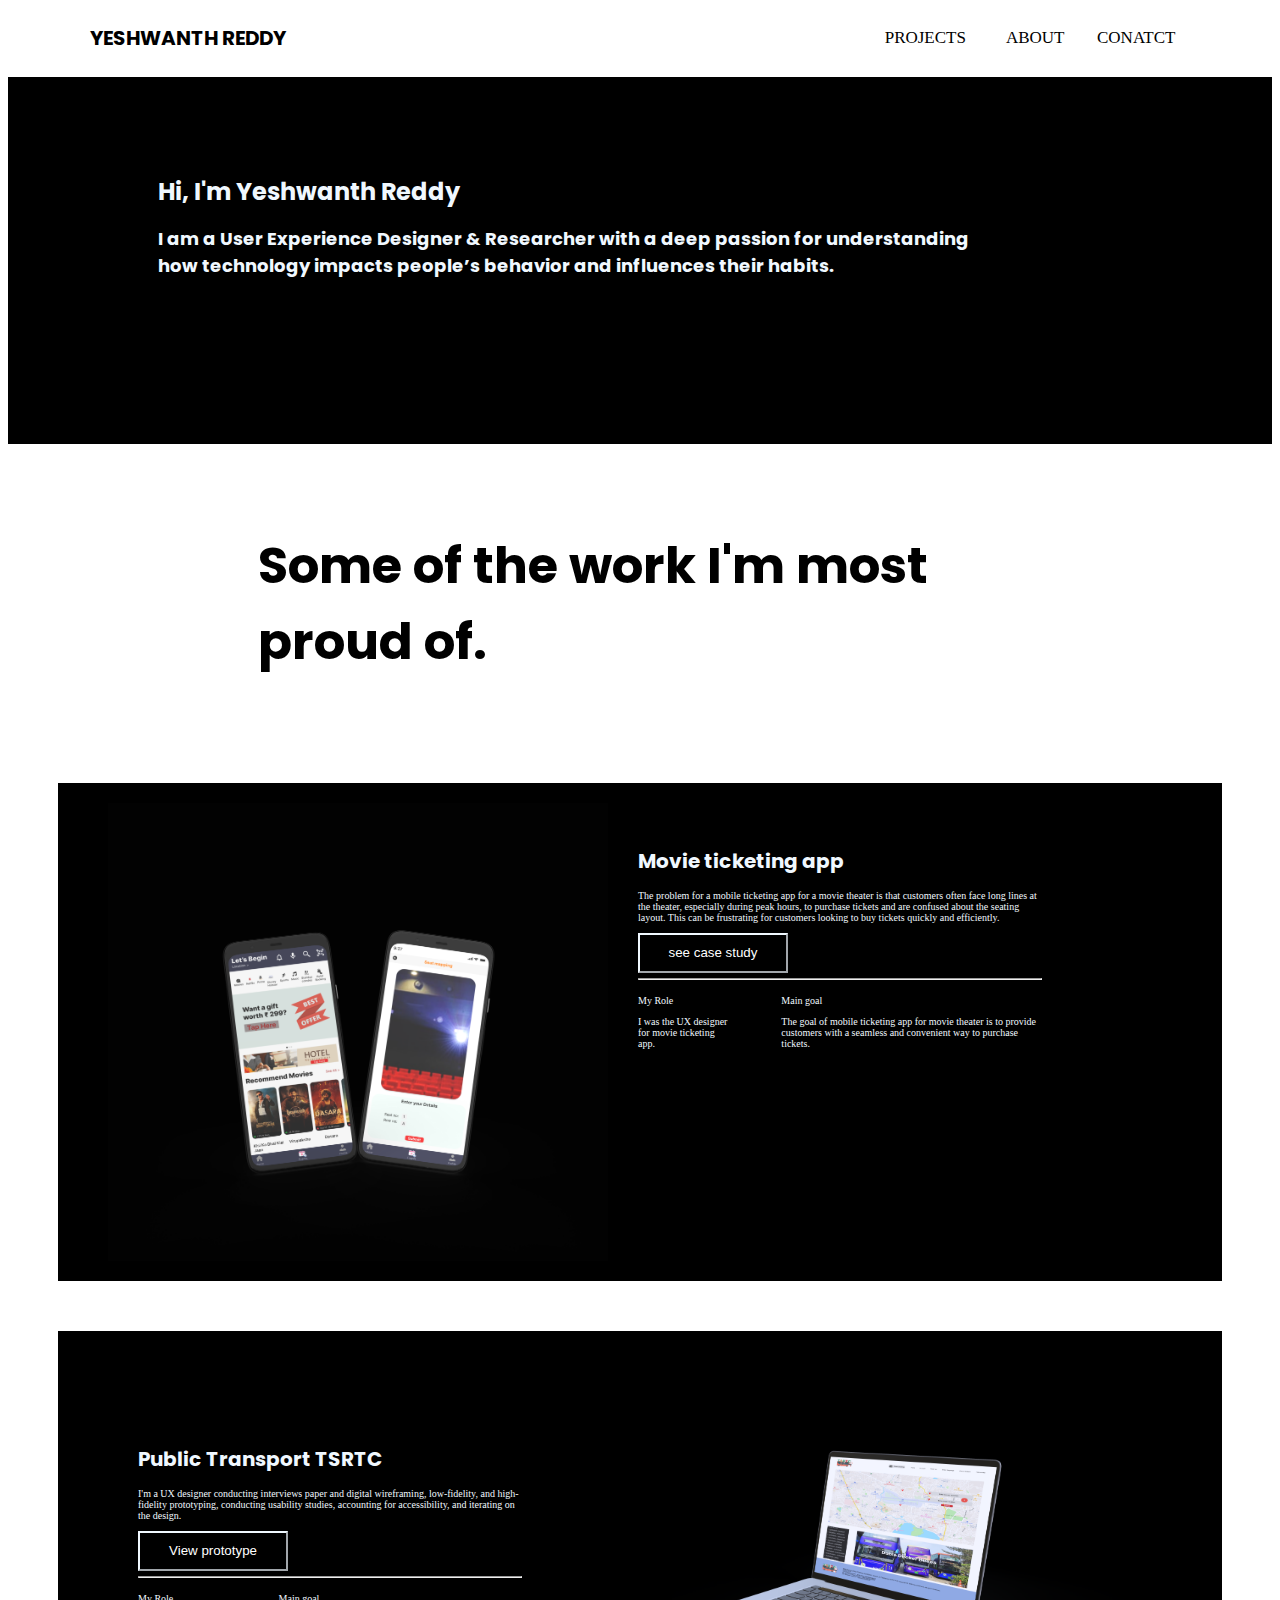
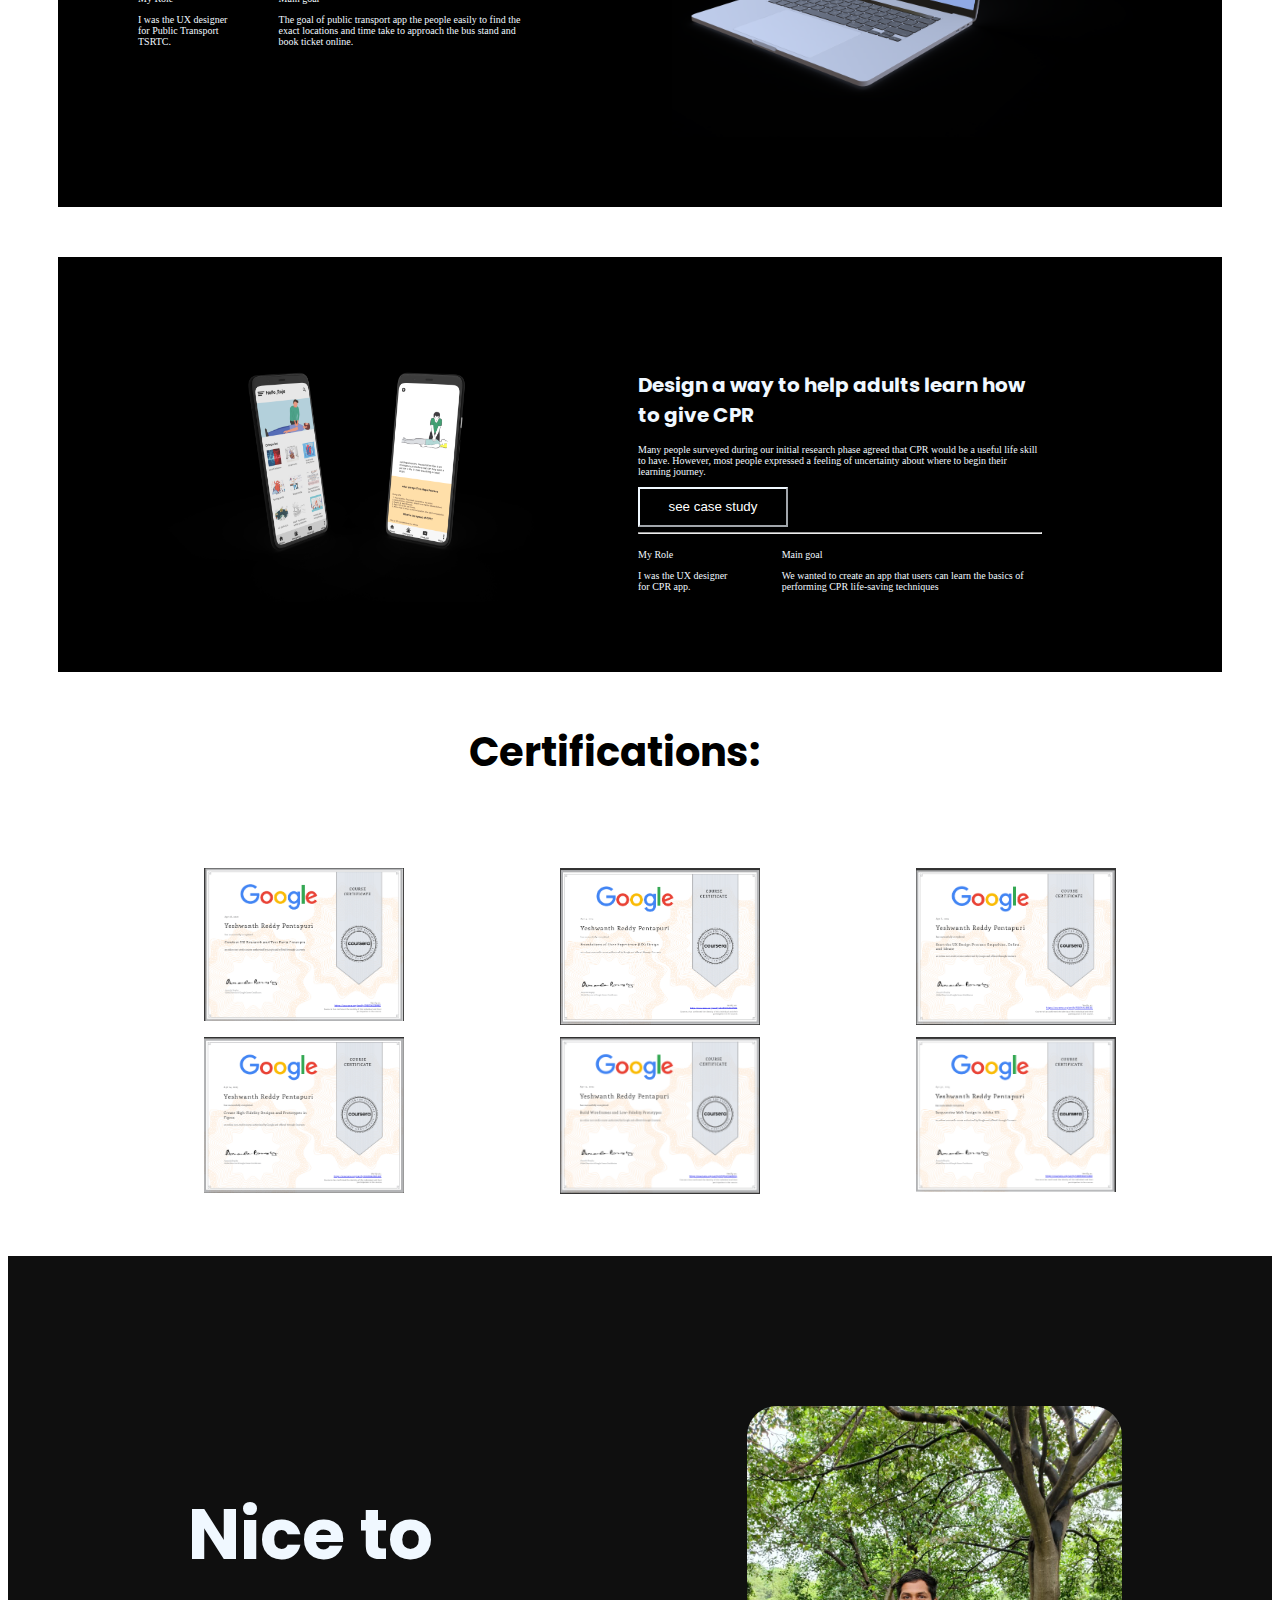
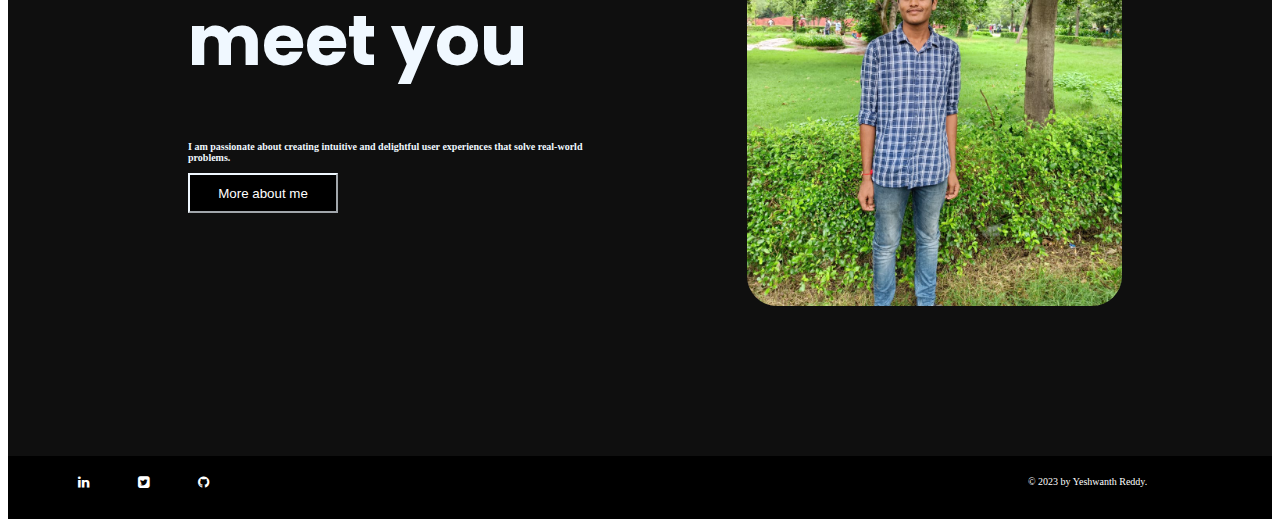
<file: index.html>
<!DOCTYPE html>
<html lang="en">
<head>
    <meta charset="UTF-8">
    <meta http-equiv="X-UA-Compatible" content="IE=edge">
    <meta name="viewport" content="width=device-width, initial-scale=1.0">
    <link rel="stylesheet" href="CSS/styles.css">
    <link rel="preconnect" href="https://fonts.googleapis.com">
<link rel="preconnect" href="https://fonts.gstatic.com" crossorigin>
<link href="https://fonts.googleapis.com/css2?family=Poppins:wght@600&display=swap" rel="stylesheet">
<link rel="stylesheet" href="https://cdnjs.cloudflare.com/ajax/libs/font-awesome/4.7.0/css/font-awesome.min.css">
<script src="https://cdn.jsdelivr.net/npm/bootstrap@5.0.2/dist/js/bootstrap.bundle.min.js" integrity="sha384-MrcW6ZMFYlzcLA8Nl+NtUVF0sA7MsXsP1UyJoMp4YLEuNSfAP+JcXn/tWtIaxVXM" crossorigin="anonymous"></script>
    <title>Yeshwanth Portfolio</title>
</head>
<body>
    <header>
                <h1>YESHWANTH REDDY</h1>
        <nav class="navbar">
            <div class="dropdown">
                <a  class="dropbtn" style="display:flex ; position: relative;" href="/#">PROJECTS<i style="display:flex ; position: relative; padding: 0 0.75rem 0 0;line-height: inherit;" class="ri-arrow-down-s-line"></i></a>
                <div class="dropdown-content">
                    <a style="color: #fff;" href="/movie-ticketing.html">Movie Ticketing</a>
                    <a style="color: #fff;" href="/public-transport.html">Public Transport</a>
                    <a style="color: #fff;" href="/cpr.html">CPR</a>
                  </div>
                </div> 
                <a href="/about.html">ABOUT</a>
                <a class="nav-link" href="#contact">CONATCT</a>
       </nav>
    </header>
    <div class="section-home">
        <h1>Hi, I'm Yeshwanth Reddy</h1>
        <h2 style="padding-right: 15rem;">I am a User Experience Designer & Researcher with a deep passion for understanding how technology impacts people’s behavior and influences their habits.</h2>
    </div>
    <div class="section-2">
         <h1 class="text-container"><h1>Some of the work I'm most proud of.</h1>
        
    </div>
    <div class="pro-1">
        <img src="images/Frame 115.png" alt="">
        <div class="description">
            <h1>Movie ticketing app</h1>
            <p>The problem for a mobile ticketing app for a movie theater is that customers often face long lines at the theater, especially during peak hours, to purchase tickets and are confused about the seating layout. This can be frustrating for customers looking to buy tickets quickly and efficiently.</p>
            <button type="button"><a style="text-decoration: none; color: #fff;" href="movie-ticketing.html">see case study</a></button>
            <hr>
            <div class="roles">
            <div class="role">
                <p>My Role</p>
                <p>I was the UX designer for movie ticketing app.</p>
            </div>
            <div class="goal">
                <p>Main goal</p>
                <p>The goal of mobile ticketing app for movie theater is to provide customers with a seamless and convenient way to purchase tickets.</p>
            </div>
        </div>
        </div>
     </div>
   <div class="pro-2">
        <div class="description">
            <h1>Public Transport TSRTC</h1>
            <p>I'm a UX designer conducting interviews paper and digital wireframing, low-fidelity, and high-fidelity prototyping, conducting usability studies, accounting for accessibility, and iterating on the design. </p>
            <button type="button">View prototype</button>
            <hr>
            <div class="roles">
            <div class="role">
                <p>My Role</p>
                <p>I was the UX designer for Public Transport TSRTC.</p>
            </div>
            <div class="goal">
                <p>Main goal</p>
                <p>The goal of public transport app the people easily to find the exact locations and time take to approach the bus stand and book ticket online.</p>
            </div>
        </div>
        </div>
        <img src="images/lap-public.png" alt="">
    </div>
    <div class="pro-3">
        <img src="images/Frame 8.png" alt="">
        <div class="description">
            <h1>Design a way to help adults learn how to give CPR</h1>
            <p>Many people surveyed during our initial
                research phase agreed that CPR would be a
                useful life skill to have. However, most people
                expressed a feeling of uncertainty about where
                to begin their learning journey. </p>
            <button type="button"><a style="text-decoration: none; color: #fff;" href="cpr.html">see case study</a></button>
            <hr>
            <div class="roles">
            <div class="role">
                <p>My Role</p>
                <p>I was the UX designer for CPR app.</p>
            </div>
            <div class="goal">
                <p>Main goal</p>
                <p>We wanted to create an app that users can learn
                    the basics of performing CPR life-saving
                    techniques</p>
            </div>
        </div>
        </div>
     </div>
     <div class="section-3">
        <h1 style="padding-right: 15rem;">Certifications:</h1>
     </div>
     <div class="work">
        <ul>
            <li><img src="images/certificate1.png" alt=""></li>
            <li><img src="images/certificate2.png" alt=""></li>
            <li><img src="images/certificate3.png" alt=""></li>
        </ul>
        <ul>
            <li><img src="images/certificate4.png" alt=""></li>
            <li><img src="images/certificate5.png" alt=""></li>
            <li><img src="images/certificate6.png" alt=""></li>
        </ul>
     </div>
     <section id="contact">
     <div class="section-about">
        <div class="description">
            <h1 style=" font-size: 70px;">Nice to meet you</h1>
            <p>I am passionate about creating intuitive and delightful user experiences that solve real-world problems.</p>
            <button type="button"><a style="text-decoration: none; color: white;" href="/about.html">More about me</a></button>
        </div>
        <img src="images/profile.jpeg" alt="">
     </div>
    </section>
   <footer id="footer">
    <div class="footer">
        <ul>
            <li class="fa-lg"><a href="https://www.linkedin.com/in/yeshwanth-reddy-566728262"><i class="fa fa-linkedin" aria-hidden="true"></i></a></li>
            <li class="fa-lg"><a href="www.twitter.com"><i class="fa fa-twitter-square" aria-hidden="true"></i></a></li>
            <li class="fa-lg"><a href="wwww.github.com"><i class="fa fa-github" aria-hidden="true"></i></a></li>
        </ul>
        <p>© 2023 by Yeshwanth Reddy.</p>
    </div>
    </footer>
  <script src="index.js"></script>
</body>
</html>
</file>
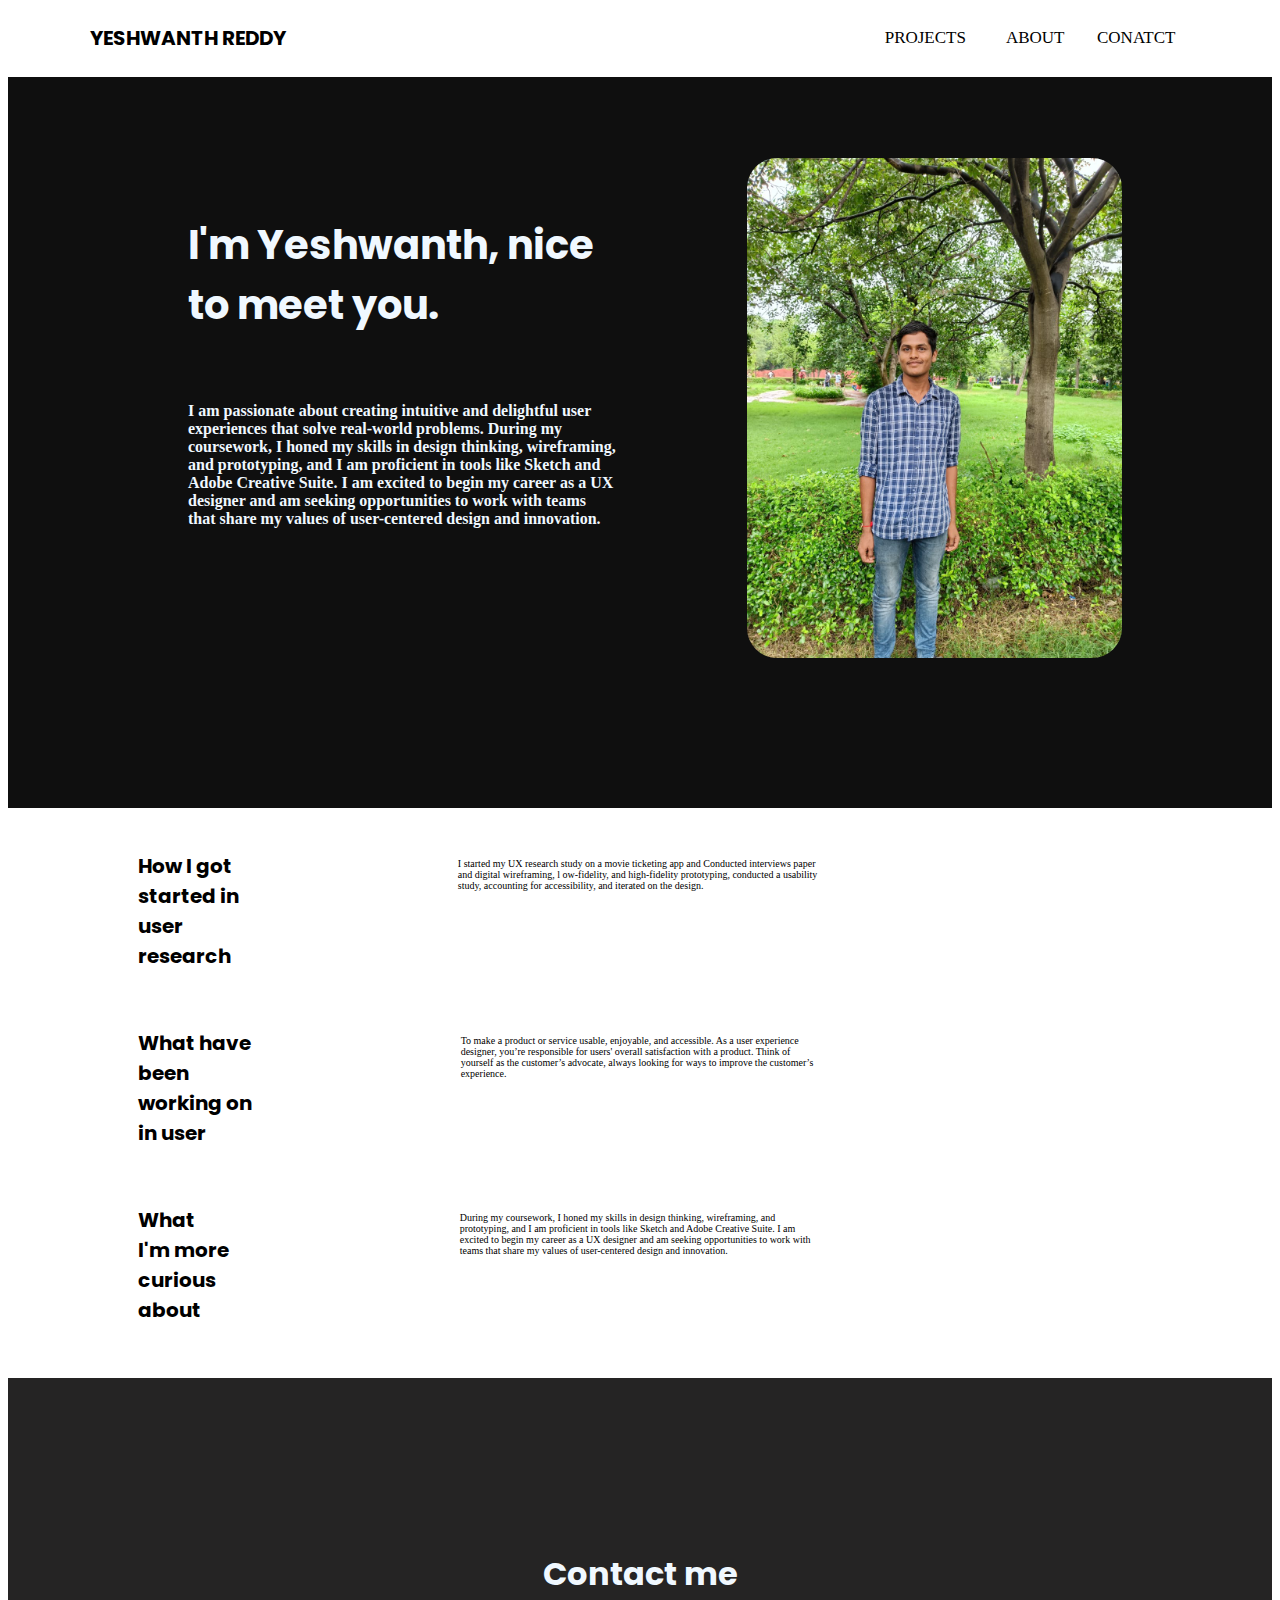
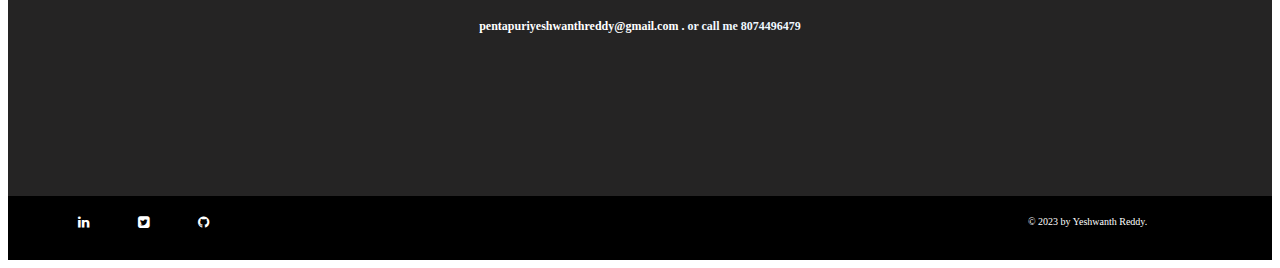
<file: about.html>
<!DOCTYPE html>
<html lang="en">
<head>
    <meta charset="UTF-8">
    <meta http-equiv="X-UA-Compatible" content="IE=edge">
    <meta name="viewport" content="width=device-width, initial-scale=1.0">
    <link rel="stylesheet" href="CSS/styles.css">
    <link rel="preconnect" href="https://fonts.googleapis.com">
<link rel="preconnect" href="https://fonts.gstatic.com" crossorigin>
<link href="https://fonts.googleapis.com/css2?family=Poppins:wght@600&display=swap" rel="stylesheet">
<link rel="stylesheet" href="https://cdnjs.cloudflare.com/ajax/libs/font-awesome/4.7.0/css/font-awesome.min.css">
<script src="https://cdn.jsdelivr.net/npm/bootstrap@5.0.2/dist/js/bootstrap.bundle.min.js" integrity="sha384-MrcW6ZMFYlzcLA8Nl+NtUVF0sA7MsXsP1UyJoMp4YLEuNSfAP+JcXn/tWtIaxVXM" crossorigin="anonymous"></script>
    <title>Yeshwanth Portfolio</title>
</head>
<body>
    <header>
        <h1>YESHWANTH REDDY</h1>
<nav class="navbar">
    <div class="dropdown">
        <a  class="dropbtn" style="display:flex ; position: relative;" href="/#">PROJECTS<i style="display:flex ; position: relative; padding: 0 0.75rem 0 0;line-height: inherit;" class="ri-arrow-down-s-line"></i></a>
        <div class="dropdown-content">
            <a href="/movie-ticketing.html">Movie Ticketing</a>
            <a href="/public-transport.html">Public Transport</a>
            <a href="/cpr.html">CPR</a>
          </div>
        </div> 
        <a href="/about.html">ABOUT</a>
        <a class="nav-link" href="#contact">CONATCT</a>
</nav>
</header>
<div class="section-about">
    <div class="description">
        <h1 style=" font-size: 40px;">I'm Yeshwanth,
            nice to meet you.</h1>
        <p style="font-family:'Futura Light'; padding:40px 0 40px 0; font-size: medium;">I am passionate about creating intuitive and delightful user 
            experiences that solve real-world problems. During my coursework, 
            I honed my skills in design thinking, wireframing, and prototyping, 
            and I am proficient in tools like Sketch and Adobe Creative Suite. I am excited to begin my career as a 
            UX designer and am seeking opportunities to work with teams that share my values of user-centered design and innovation.​ </p>
    </div>
    <img src="images/profile.jpeg" alt="">
 </div>
 <div class="working">
    <div class="description">
        <h1>How I got started in user research</h1>
    </div>
    <div class="experience"> 
        <p>I started my UX research study on a movie ticketing 
            app and Conducted interviews paper and digital wireframing, l
            ow-fidelity, and high-fidelity prototyping, 
            conducted a usability study, accounting for 
            accessibility, and iterated on the design.
            ​</p>
    </div>
</div>
<div class="working">
    <div class="description">
        <h1>What have been working on in user</h1>
    </div>
    <div class="experience"> 
        <p style="margin-left:1rem ;">To make a product or service usable, enjoyable, and accessible. As a user experience designer, you’re responsible for users' overall satisfaction with a product. Think of yourself as the customer’s advocate, always looking for ways to improve the customer’s experience.
            ​</p>
    </div>
</div>
<div class="working">
    <div class="description">
        <h1>What I'm more curious about</h1>
    </div>
    <div class="experience"> 
        <p style="margin-left:4rem ;">During my coursework, I honed my skills in design thinking, wireframing, and prototyping, and I am proficient in tools like Sketch and Adobe Creative Suite. I am excited to begin my career as a UX designer and am seeking opportunities to work with teams that share my values of user-centered design and innovation.​ ​</p>
    </div>
</div>
<section id="contact">
<div class="section-connect">
    <h1>Contact me</h1>
    <p style="font-family: 'Futura Light'; "><a style="text-decoration: none; color: #fff;" href="mailto:pentapuriyeshwanthreddy@gmail.com">pentapuriyeshwanthreddy@gmail.com .</a> or call me 8074496479</p>
</div>
</section>
 <!--footer-->
<footer id="footer">
    <div class="footer">
        <ul>
            <li class="fa-lg"><a href="https://www.linkedin.com/in/yeshwanth-reddy-566728262"><i class="fa fa-linkedin" aria-hidden="true"></i></a></li>
            <li class="fa-lg"><a href="www.twitter.com"><i class="fa fa-twitter-square" aria-hidden="true"></i></a></li>
            <li class="fa-lg"><a href="wwww.github.com"><i class="fa fa-github" aria-hidden="true"></i></a></li>
        </ul>
        <p>© 2023 by Yeshwanth Reddy.</p>
    </div>
    </footer>
</body>
<script src="index.js"></script>
</html>
</file>
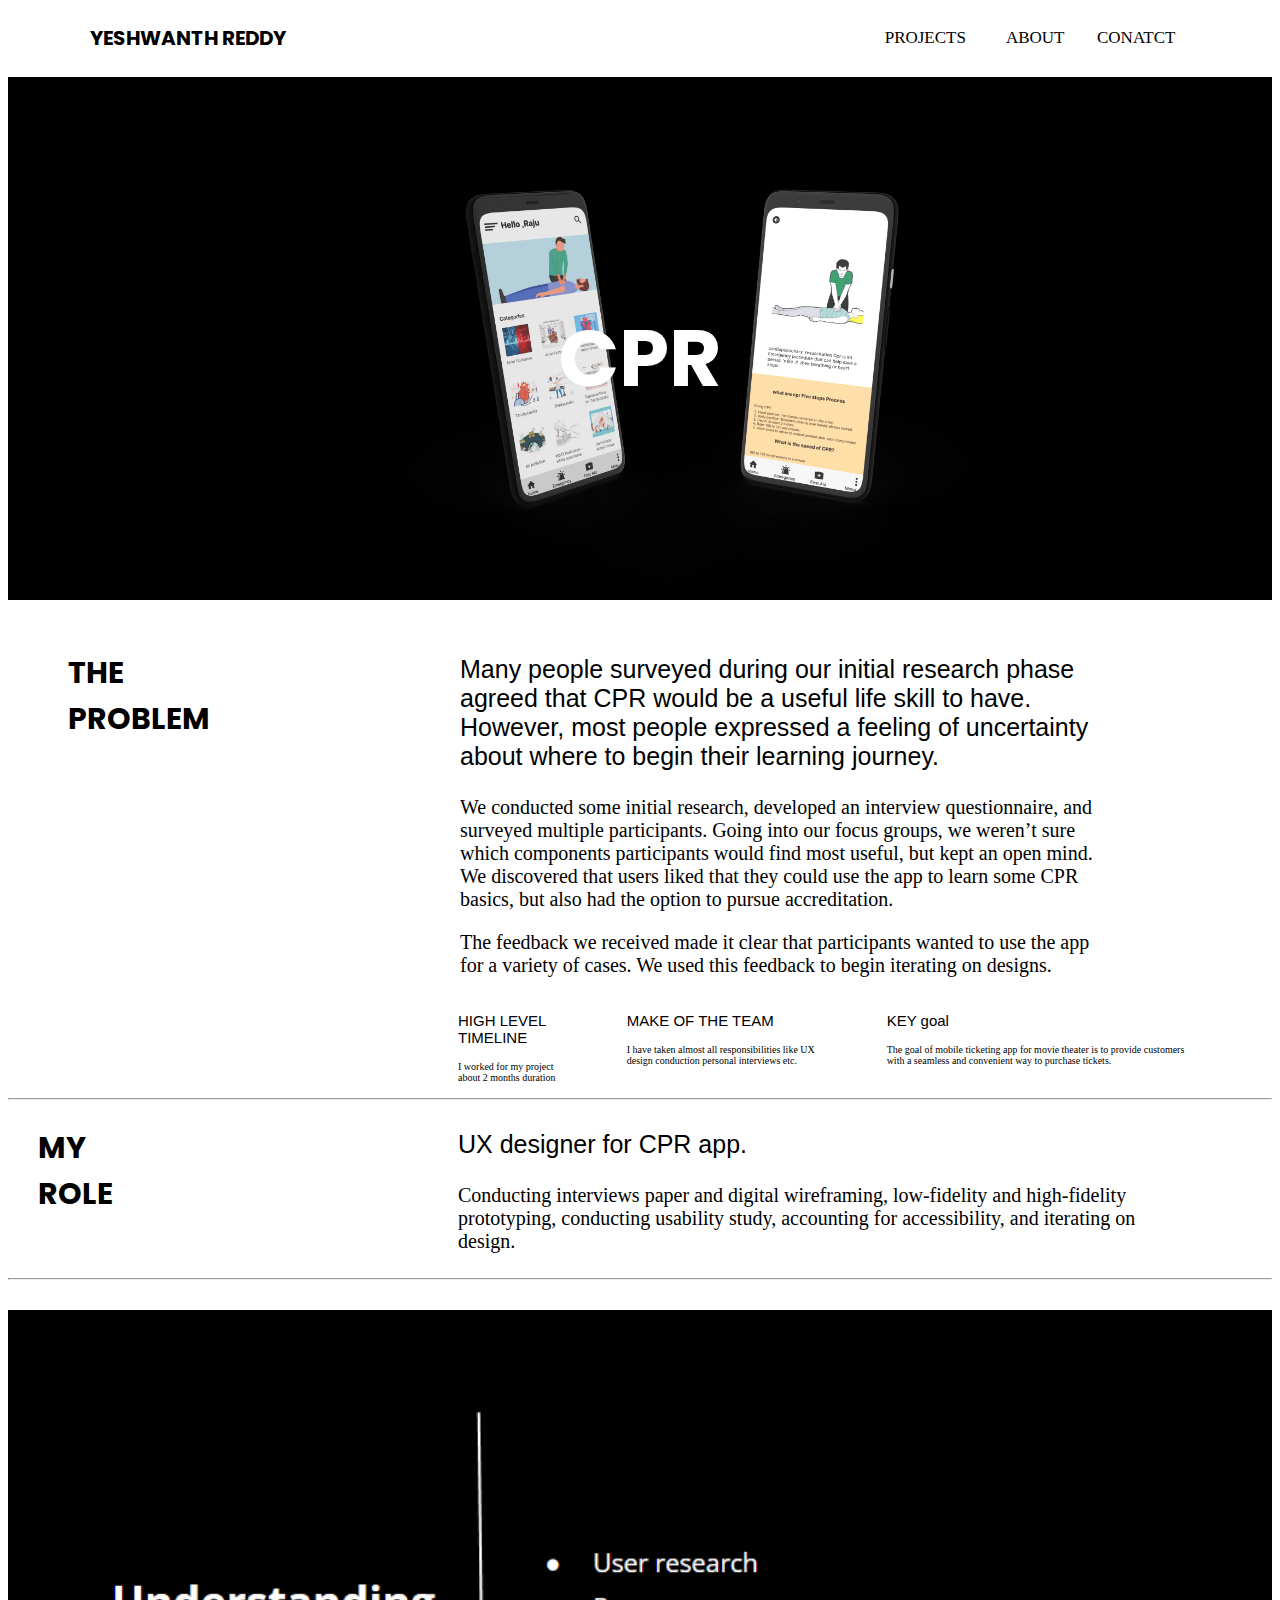
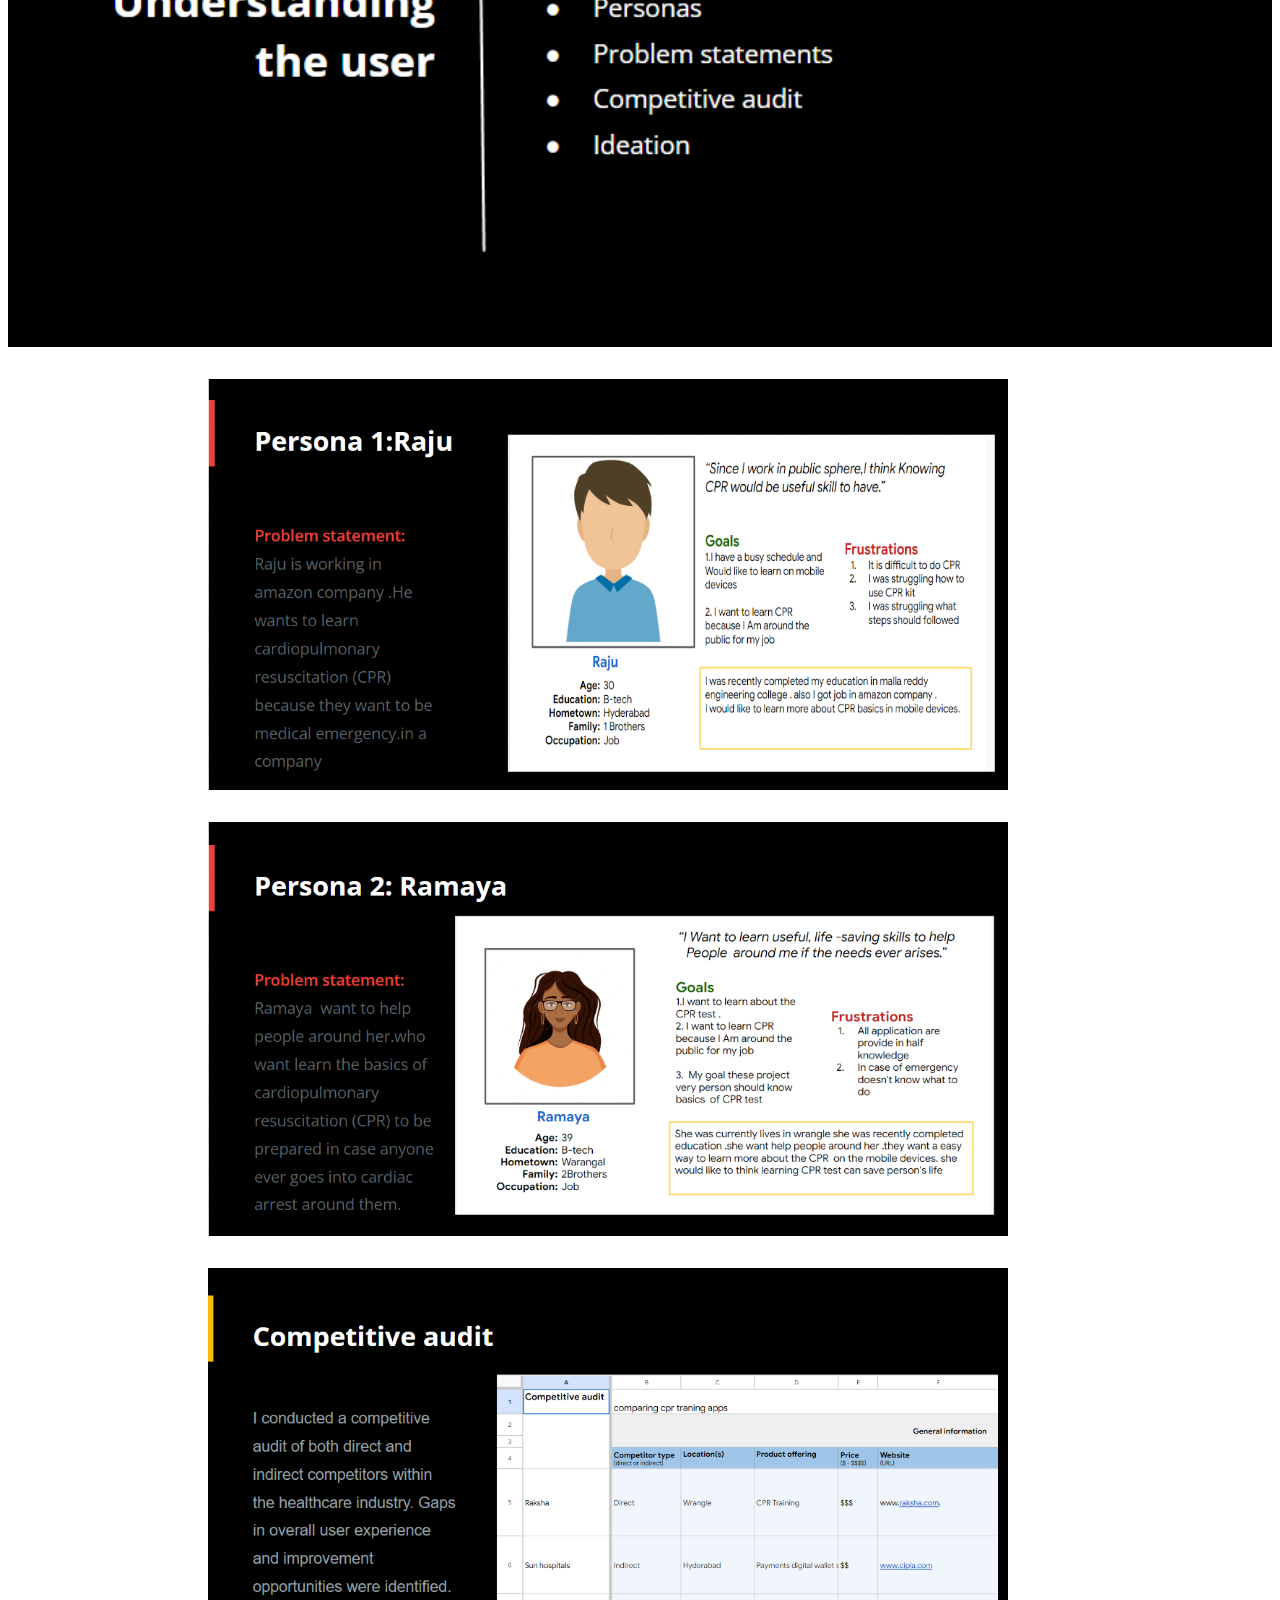
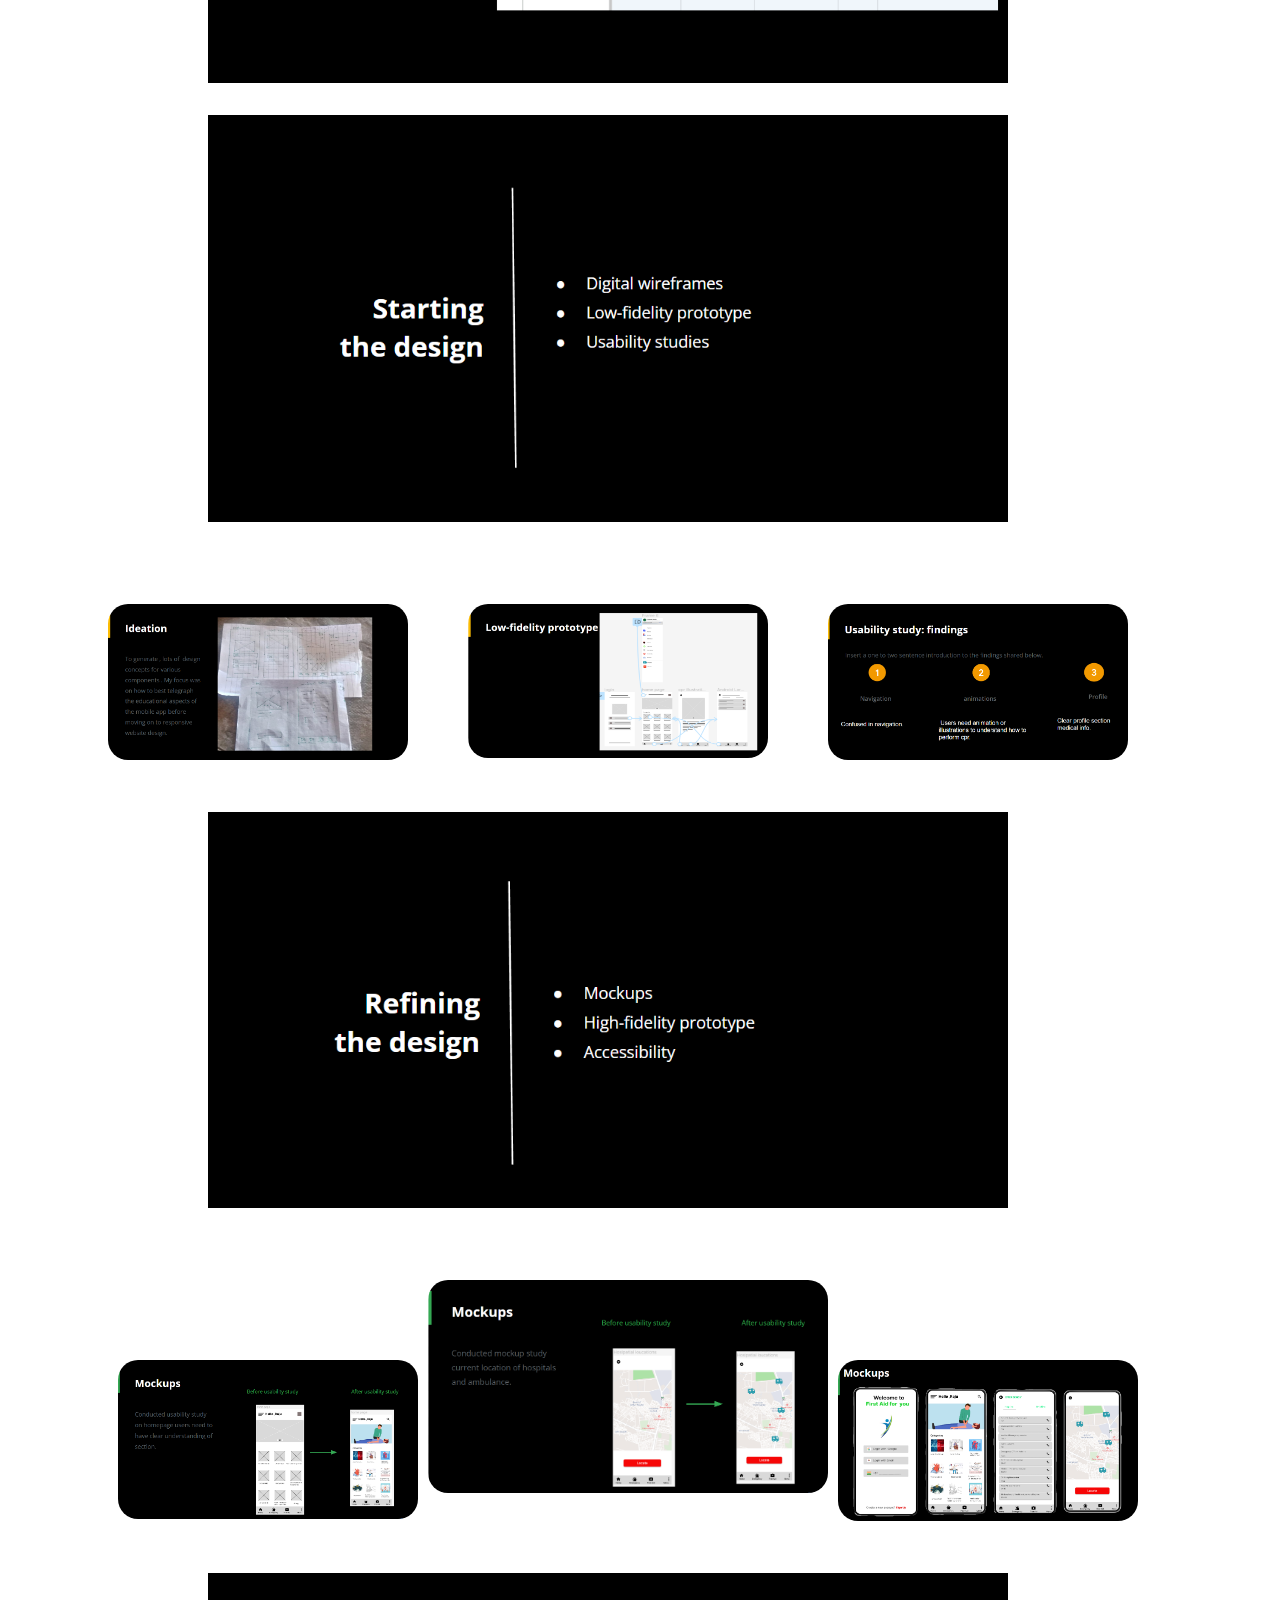
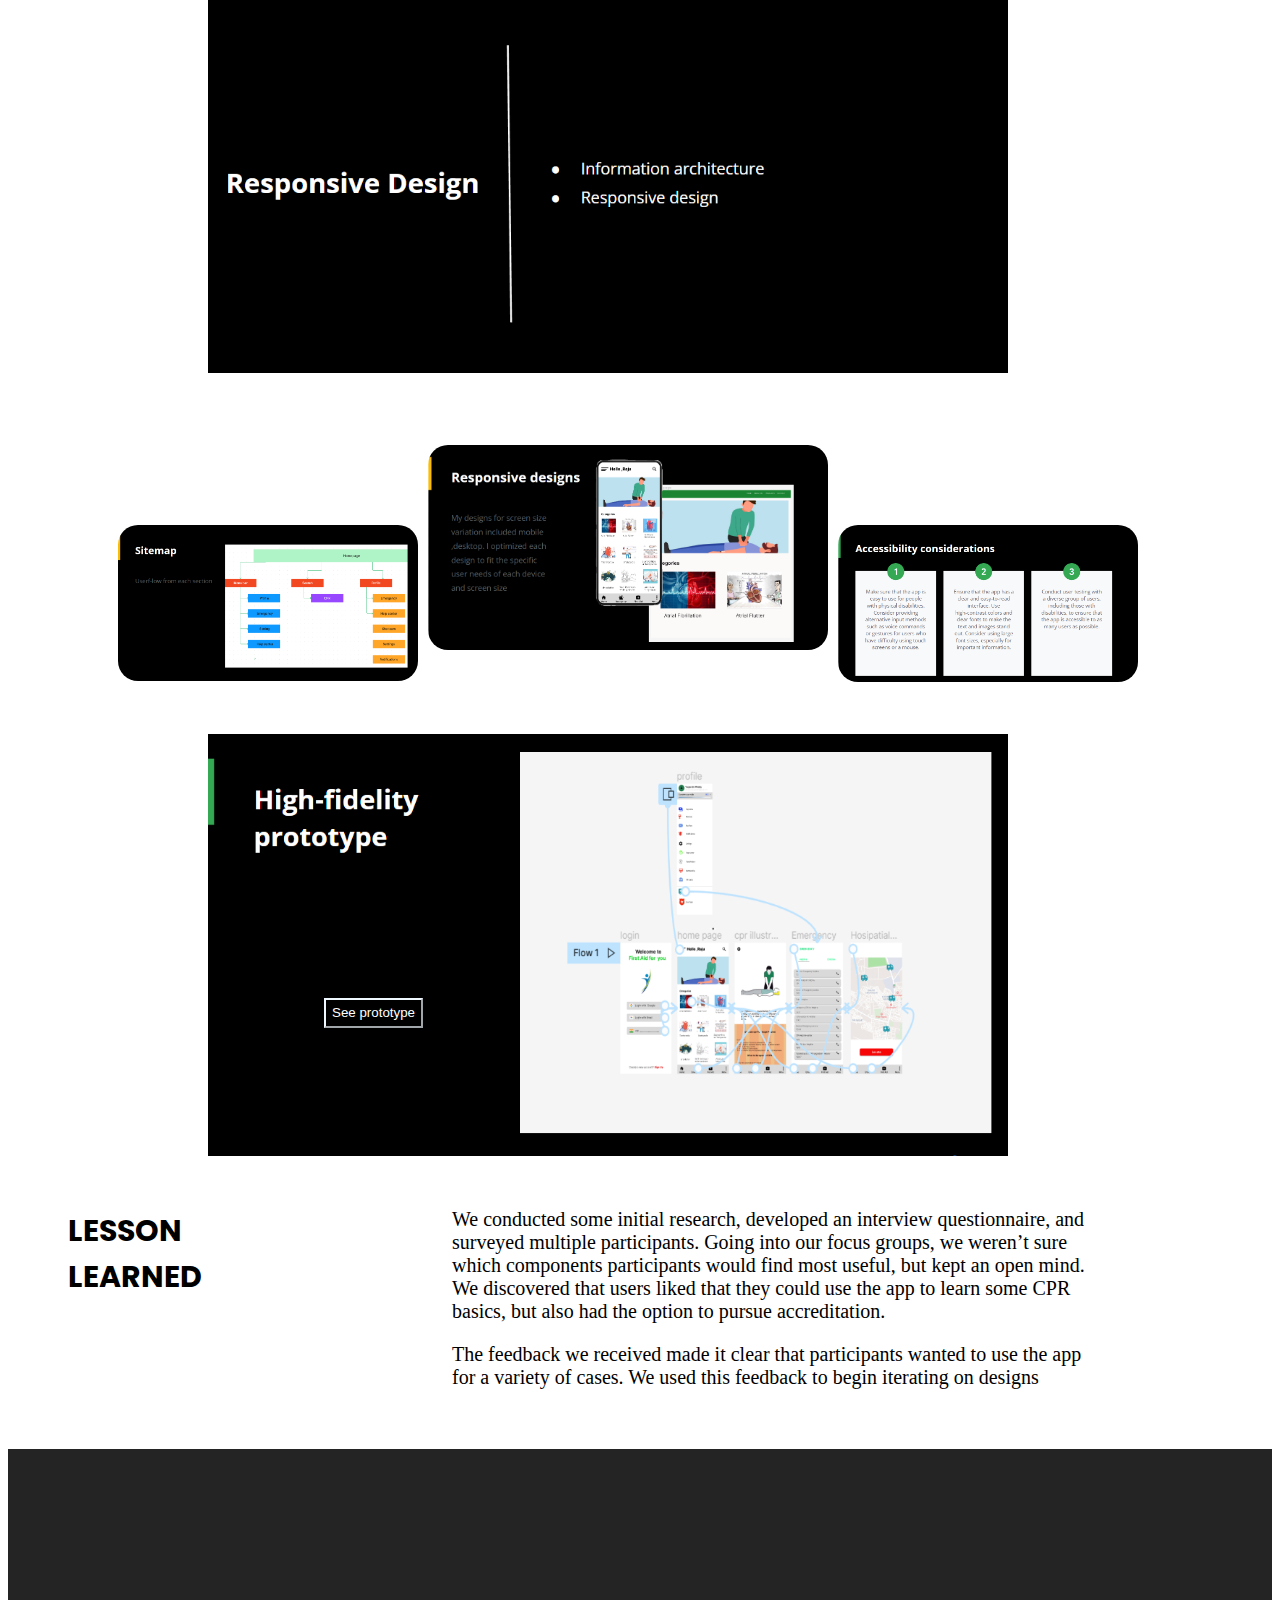
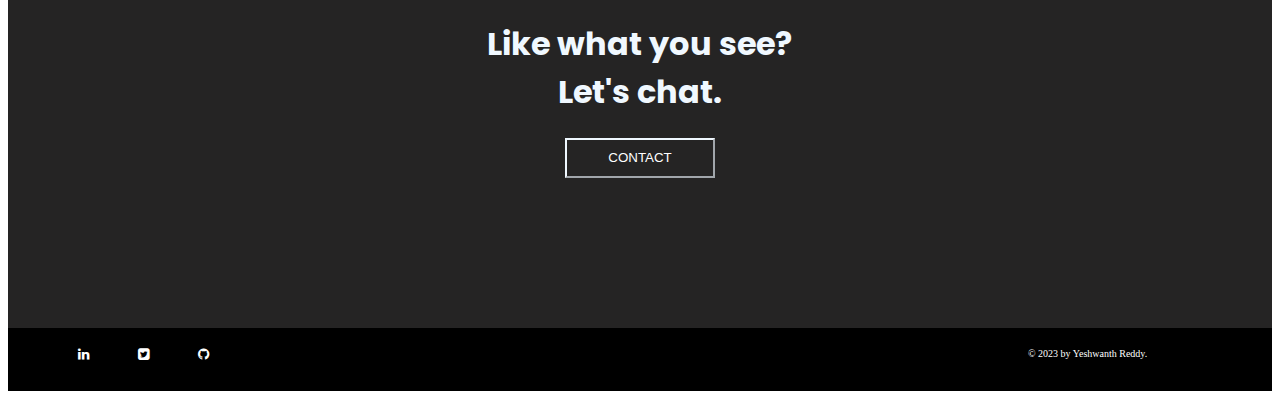
<file: cpr.html>
<!DOCTYPE html>
<html lang="en">
<head>
    <meta charset="UTF-8">
    <meta http-equiv="X-UA-Compatible" content="IE=edge">
    <meta name="viewport" content="width=device-width, initial-scale=1.0">
    <link rel="stylesheet" href="CSS/styles.css">
    <link rel="preconnect" href="https://fonts.googleapis.com">
<link rel="preconnect" href="https://fonts.gstatic.com" crossorigin>
<link href="https://fonts.googleapis.com/css2?family=Poppins:wght@600&display=swap" rel="stylesheet">
<link rel="stylesheet" href="https://cdnjs.cloudflare.com/ajax/libs/font-awesome/4.7.0/css/font-awesome.min.css">
<script src="https://cdn.jsdelivr.net/npm/bootstrap@5.0.2/dist/js/bootstrap.bundle.min.js" integrity="sha384-MrcW6ZMFYlzcLA8Nl+NtUVF0sA7MsXsP1UyJoMp4YLEuNSfAP+JcXn/tWtIaxVXM" crossorigin="anonymous"></script>
    <title>Yeshwanth Portfolio</title>
</head>
<body>
    <header>
        <h1>YESHWANTH REDDY</h1>
<nav class="navbar">
    <div class="dropdown">
        <a  class="dropbtn" style="display:flex ; position: relative;" href="/#">PROJECTS<i style="display:flex ; position: relative; padding: 0 0.75rem 0 0;line-height: inherit;" class="ri-arrow-down-s-line"></i></a>
        <div class="dropdown-content">
            <a href="/movie-ticketing.html">Movie Ticketing</a>
            <a href="/public-transport.html">Public Transport</a>
            <a href="/cpr.html">CPR</a>
          </div>
        </div> 
        <a href="/about">ABOUT</a>
        <a class="nav-link" href="#contact">CONATCT</a>
</nav>
</header>
<div style="padding-top:10rem ;" class="ticketing">
    <img src="images/Frame 8.png" alt="">
    <div class="centered"> <h1 style="color: white;" class="text-center">CPR</h1></div>
</div>
<div class="problem">
    <div class="description">
        <h1>THE PROBLEM</h1>
  
    <div class="prob">
        <p class="para-1">Many people surveyed during our initial
            research phase agreed that CPR would be a
            useful life skill to have. However, most people
            expressed a feeling of uncertainty about where
            to begin their learning journey.</p>
        <p class="para-2">We conducted some initial research, developed an interview questionnaire, and surveyed multiple
            participants. Going into our focus groups, we weren’t sure which components participants would find
            most useful, but kept an open mind.
            We discovered that users liked that they could use the app to learn some CPR basics, but also had the
            option to pursue accreditation. ​</p>
        <p class="para-2">The feedback we received made it clear that participants wanted to use
            the app for a variety of cases.
            We used this feedback to begin iterating on designs.</p>
    </div>
</div>
<div class="roles">
    <div class="role">
        <p class="para-1">HIGH LEVEL TIMELINE</p>
        <p class="para-2">I worked for my project about 2 months duration</p>
    </div>
    <div class="team">
        <p class="para-1">MAKE OF THE TEAM</p>
        <P class="para-2">I have taken almost all responsibilities like UX design conduction personal interviews etc.</P>
    </div>
    <div class="goal">
        <p class="para-1">KEY goal</p>
        <p class="para-2">The goal of mobile ticketing app for movie theater is to provide customers with a seamless and convenient way to purchase tickets.</p>
    </div>
</div>
</div>
  </div>
   
  <hr>
  <div class="Roles">
    <h1>MY ROLE</h1>
    <div class="role-1">
        <p class="para-1">
            UX designer for CPR app.
        </p>
        <p class="para-2">
            Conducting interviews paper and digital wireframing, low-fidelity and high-fidelity prototyping, conducting usability study, accounting for accessibility, and iterating on design.
        </p>
    </div>
  </div>
  <hr>
  <div style="margin-top: 30px;" class="understanding-user">
    <img width="100%" src="images/understanding-cpr.png" alt="">
</div>
  <div class="persona">
    <img  src="images/persona-cpr1.png" alt="">
</div>
<div class="persona">
    <img  src="images/persona-cpr2.png" alt="">
</div>
<div class="user-journey">
    <img src="images/compedit-cpr.png" alt="">
  </div>
<div class="paper">
    <img src="images/starting-cpr.png" alt="">
</div>
<div class="starting">
<div class="paper-wire">
    <img src="images/ideation-cpr.png" alt="">
</div>
<div class="low-fi">
    <img src="images/low-fi-cpr.png" alt="">
</div>
<div class="findings">
    <img src="images/usabilityfind-cpr.png" alt="">
</div>
</div>
<div class="Refining">
    <img src="images/refine-cpr.png" alt="">
</div>
<div class="mockups">
    <div class="mockup-1">
          <img src="images/mockup1-cpr.png" alt="">
    </div>
    <div class="mockup-2">
          <img src="images/mockup2-cpr.png" alt="">
    </div>
    <div class="mockup-3">
            <img src="images/mockup3-cpr.png" alt="">
    </div>
</div>
<div class="Refining">
    <img src="images/responsive-cpr.png" alt="">
</div>
<div class="mockups">
    <div class="mockup-1">
          <img src="images/sitemap-cpr.png" alt="">
    </div>
    <div class="mockup-2">
          <img src="images/responsivedesign-cpr.png" alt="">
    </div>
    <div class="mockup-3">
        <img src="images/access.cpr.png" alt="">
</div>
</div>
<div class="high-fi">
    <img src="images/hifi-cpr.png" alt="">
    <div class="bottom-left">
        <button type="button">
            <a href="https://www.figma.com/proto/brub0MxzqOck0sAQgq3Mh5/cpr?page-id=37%3A788&type=design&node-id=37-789&viewport=297%2C449%2C0.09&scaling=scale-down&starting-point-node-id=37%3A789">See prototype</a>
        </button>
    </div>
</div>
<div class="problem">
    <div class="description">
        <h1>LESSON LEARNED</h1>
  
    <div class="prob">
        <p class="para-2">We conducted some initial research, developed an interview questionnaire, and surveyed multiple
            participants. Going into our focus groups, we weren’t sure which components participants would find
            most useful, but kept an open mind.
            We discovered that users liked that they could use the app to learn some CPR basics, but also had the
            option to pursue accreditation.​</p>
        <p class="para-2">The feedback we received made it clear that participants wanted to use
            the app for a variety of cases.
            We used this feedback to begin iterating on designs</p>
    </div>
</div>
<section id="contact">
<div class="section-connect">
    <h1>Like what you see? <br> Let's chat.</h1>
    <button style="background-color:  rgb(37, 36, 36);" type="button"><a style="text-decoration: none; color: white;" href="mailto:pentapuriyeshwanthreddy@gmail.com">CONTACT</a></button>
</div>
</section>
<!--footer-->
<footer id="footer">
    <div class="footer">
        <ul>
            <li class="fa-lg"><a href="https://www.linkedin.com/in/yeshwanth-reddy-566728262"><i class="fa fa-linkedin" aria-hidden="true"></i></a></li>
            <li class="fa-lg"><a href="www.twitter.com"><i class="fa fa-twitter-square" aria-hidden="true"></i></a></li>
            <li class="fa-lg"><a href="wwww.github.com"><i class="fa fa-github" aria-hidden="true"></i></a></li>
        </ul>
        <p>© 2023 by Yeshwanth Reddy.</p>
    </div>
    </footer>
</body>
</html>
</file>
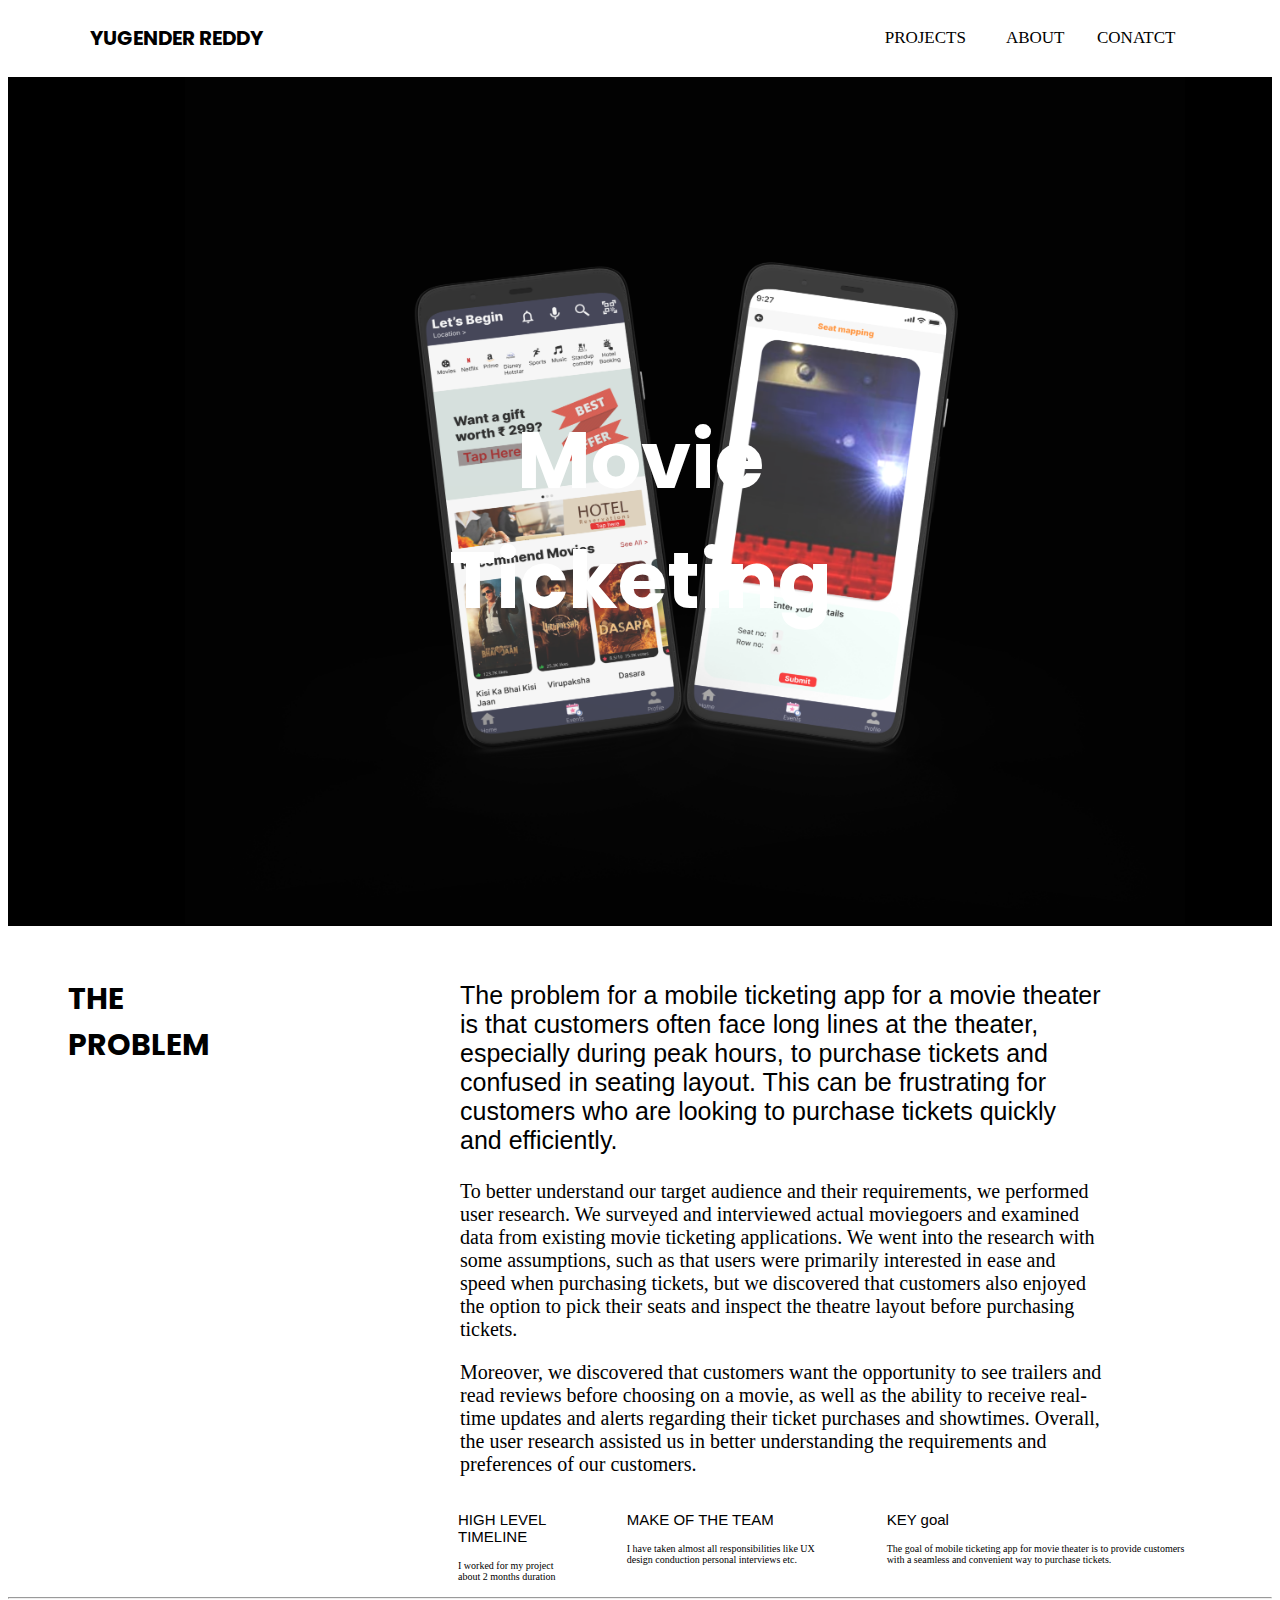
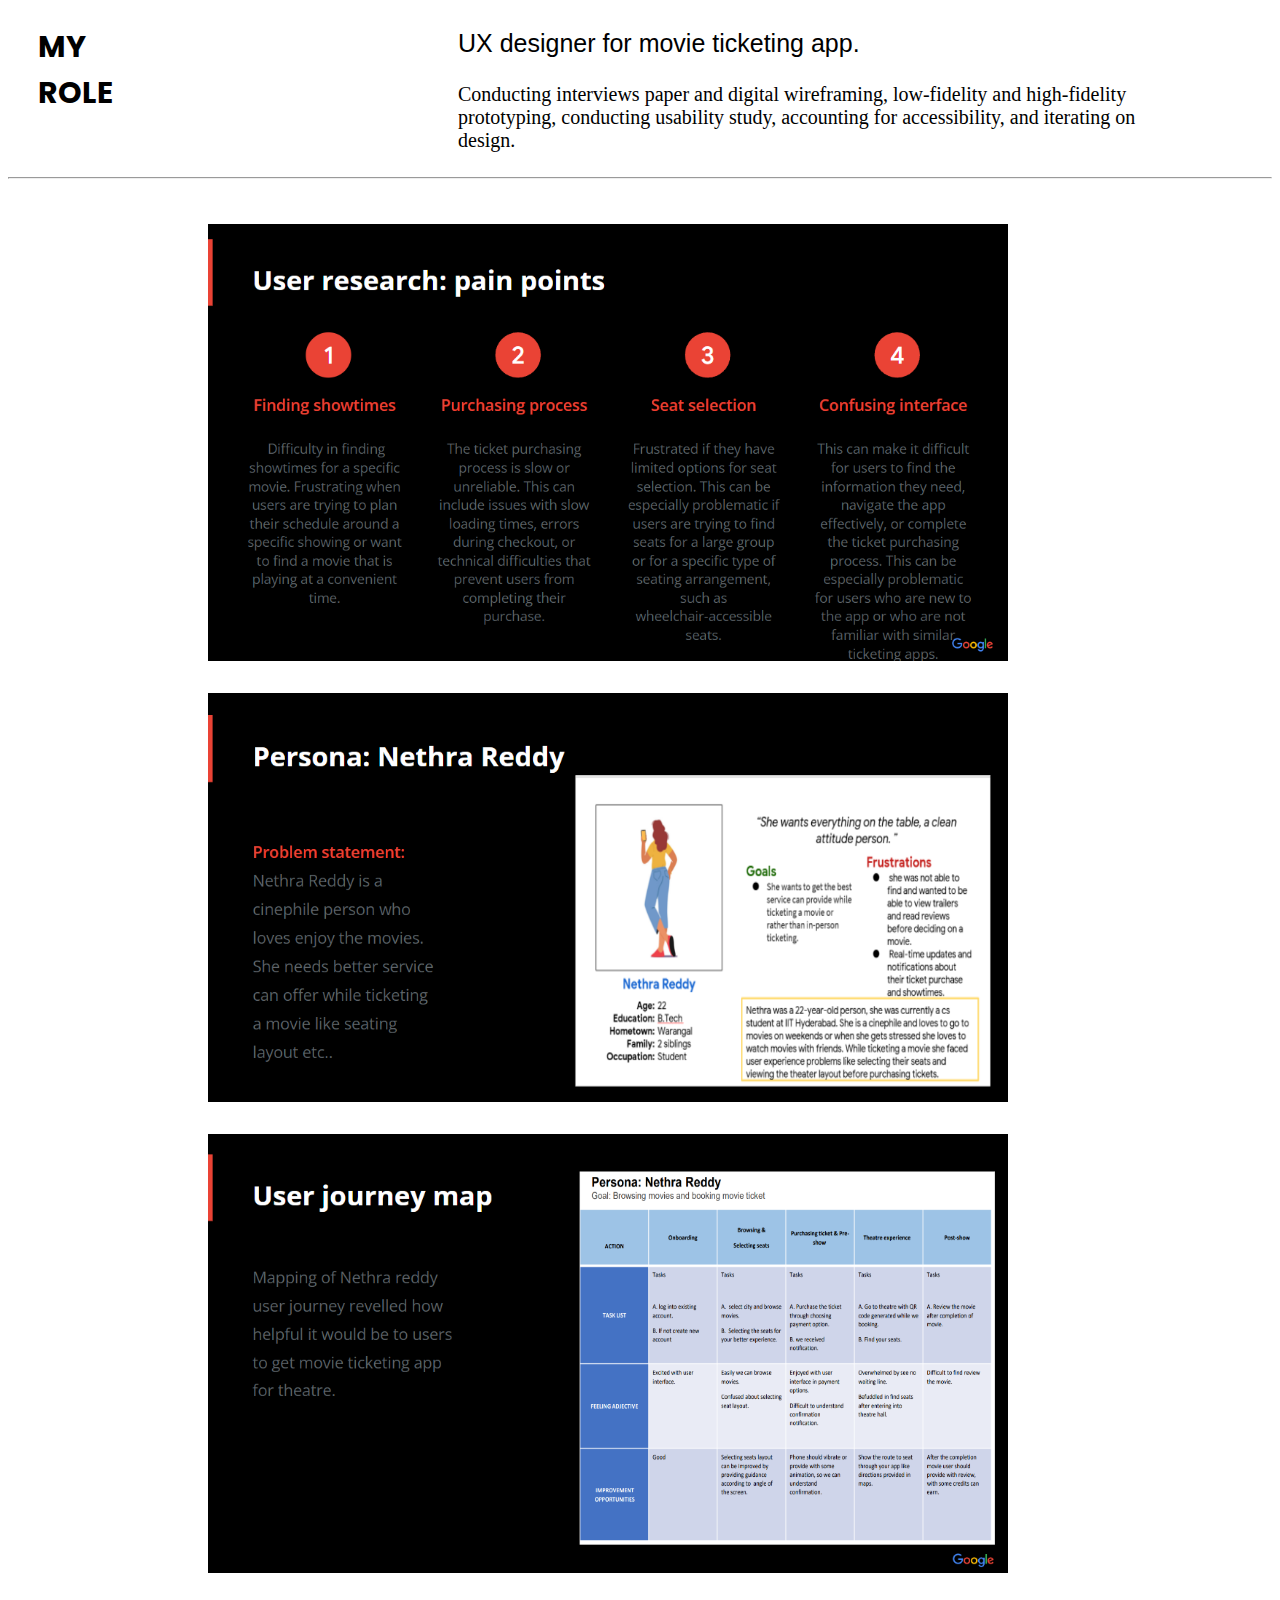
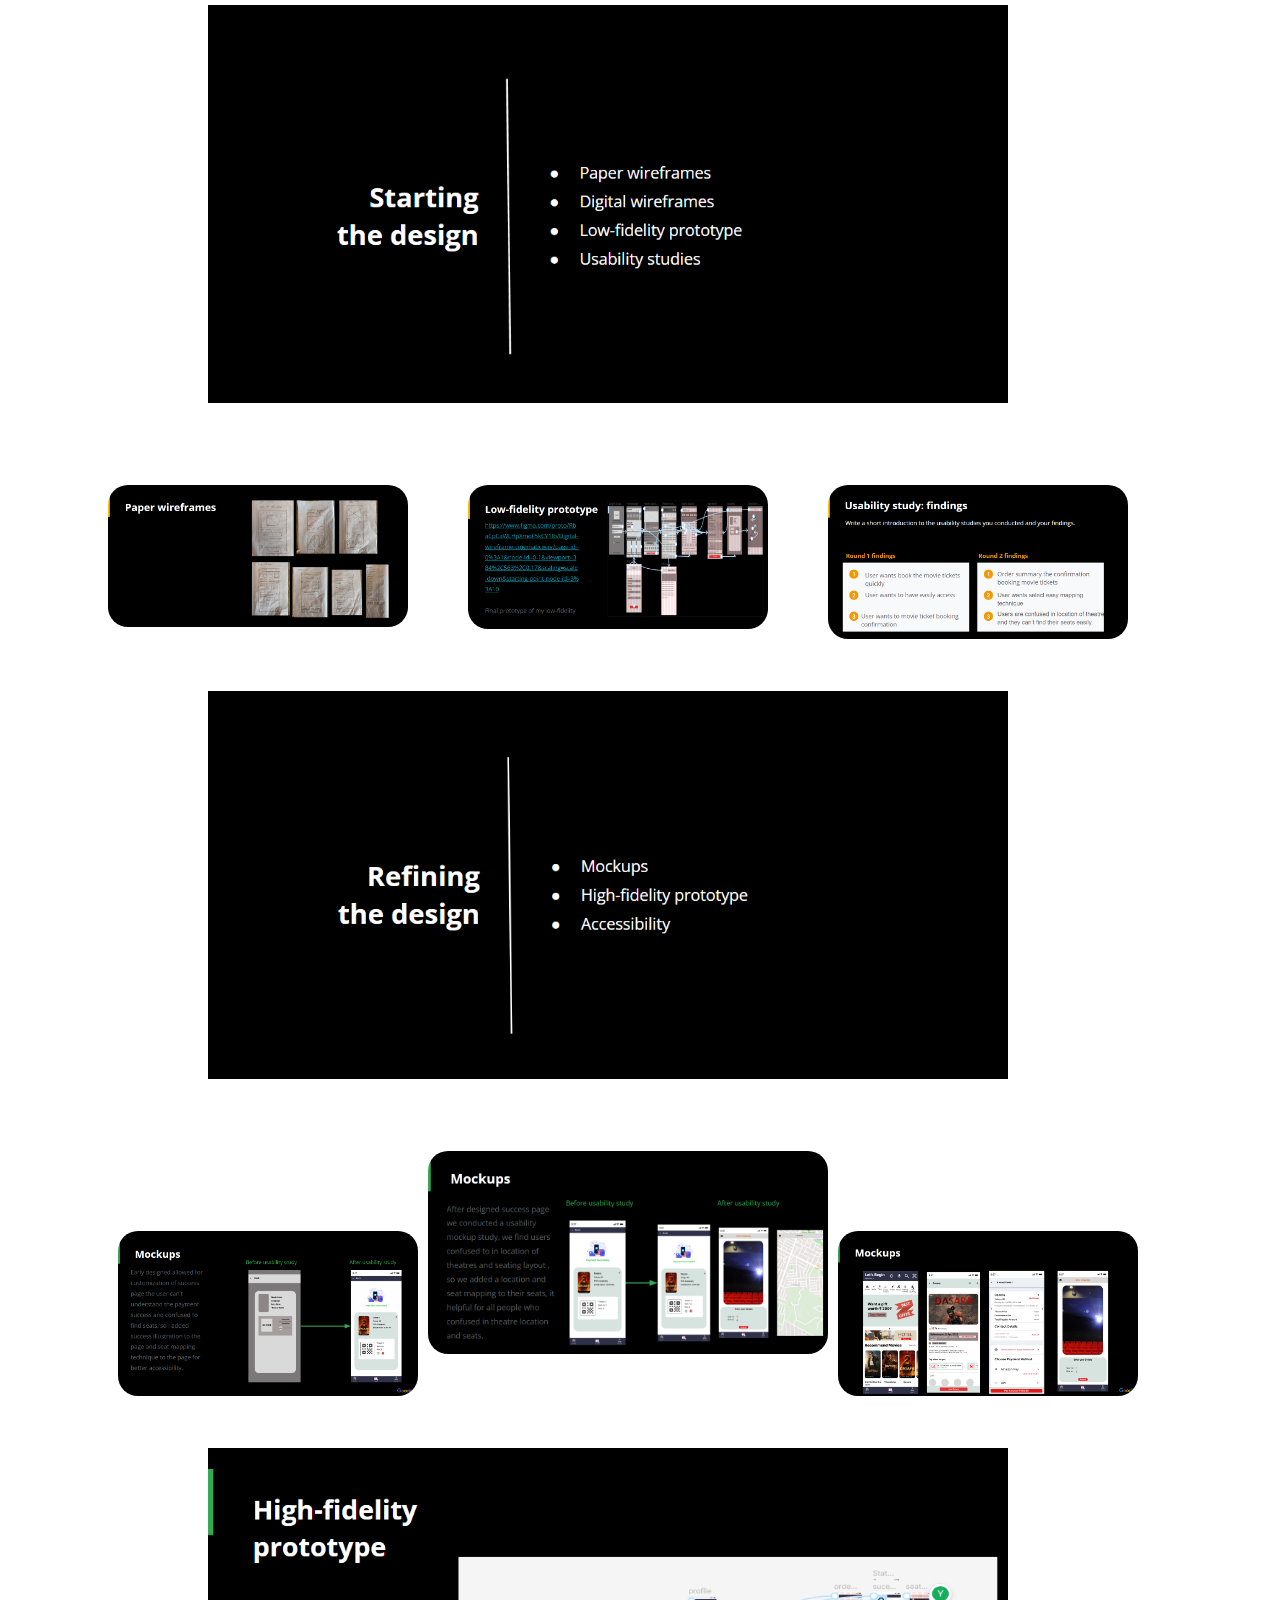
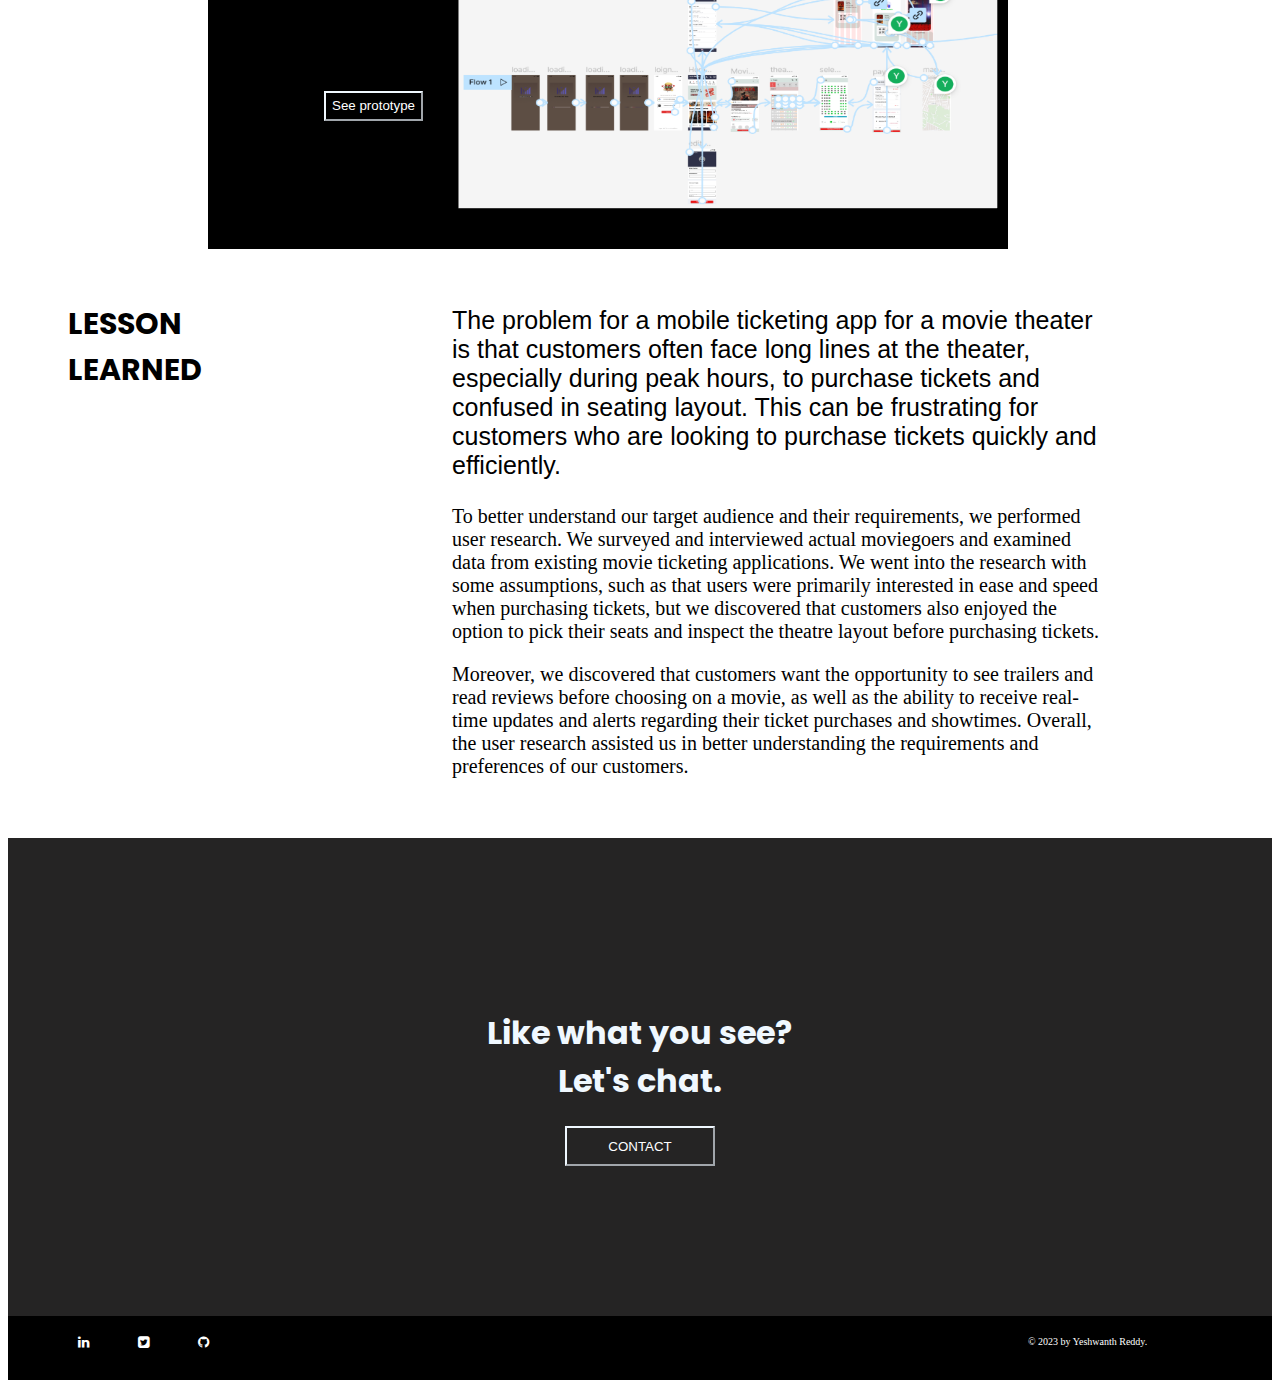
<file: movie-ticketing.html>
<!DOCTYPE html>
<html lang="en">
<head>
    <meta charset="UTF-8">
    <meta http-equiv="X-UA-Compatible" content="IE=edge">
    <meta name="viewport" content="width=device-width, initial-scale=1.0">
    <link rel="stylesheet" href="CSS/styles.css">
    <link rel="preconnect" href="https://fonts.googleapis.com">
<link rel="preconnect" href="https://fonts.gstatic.com" crossorigin>
<link href="https://fonts.googleapis.com/css2?family=Poppins:wght@600&display=swap" rel="stylesheet">
<link rel="stylesheet" href="https://cdnjs.cloudflare.com/ajax/libs/font-awesome/4.7.0/css/font-awesome.min.css">
<link href="https://fonts.cdnfonts.com/css/futura-pt" rel="stylesheet">
<script src="https://cdn.jsdelivr.net/npm/bootstrap@5.0.2/dist/js/bootstrap.bundle.min.js" integrity="sha384-MrcW6ZMFYlzcLA8Nl+NtUVF0sA7MsXsP1UyJoMp4YLEuNSfAP+JcXn/tWtIaxVXM" crossorigin="anonymous"></script>
    <title>Yeshwanth Portfolio</title>
</head>
<body>
    <header>
        <h1>YUGENDER REDDY</h1>
<nav class="navbar">
    <div class="dropdown">
        <a  class="dropbtn" style="display:flex ; position: relative;" href="/#">PROJECTS<i style="display:flex ; position: relative; padding: 0 0.75rem 0 0;line-height: inherit;" class="ri-arrow-down-s-line"></i></a>
        <div class="dropdown-content">
            <a  style="color: #fff;"  href="/movie-ticketing.html">Movie Ticketing</a>
            <a  style="color: #fff;"  href="/public-transport.html">Public Transport</a>
            <a  style="color: #fff;" href="/cpr.html">CPR</a>
          </div>
        </div> 
        <a href="/about.html">ABOUT</a>
        <a class="nav-link" href="#contact">CONATCT</a>
</nav>
</header>
<div class="ticketing">
    <img src="images/Frame 115.png" alt="">
    <div class="centered"> <h1 style="color: white;" class="text-center">Movie Ticketing</h1></div>
</div>
<div class="problem">
    <div class="description">
        <h1>THE PROBLEM</h1>
  
    <div class="prob">
        <p class="para-1">The problem for a mobile ticketing app for a movie theater is that customers often face long lines at the theater, 
            especially during peak hours, to purchase tickets and confused in seating layout. This can be frustrating for customers 
            who are looking to purchase tickets quickly and efficiently.</p>
        <p class="para-2">To better understand our target audience and their requirements, we performed user research. We surveyed and interviewed actual moviegoers and examined data from existing movie ticketing applications. 
            We went into the research with some assumptions, such as that users were primarily interested in ease and speed when purchasing tickets, 
            but we discovered that customers also enjoyed the option to pick their seats and inspect the theatre layout before purchasing tickets.​</p>
        <p class="para-2">Moreover, we discovered that customers want the opportunity to see trailers and read reviews before choosing on a movie, as well as the ability to receive real-time updates and alerts regarding their ticket purchases and showtimes.
           Overall, the user research assisted us in better understanding the requirements and preferences of our customers.</p>
    </div>
</div>
<div class="roles">
    <div class="role">
        <p class="para-1">HIGH LEVEL TIMELINE</p>
        <p class="para-2">I worked for my project about 2 months duration</p>
    </div>
    <div class="team">
        <p class="para-1">MAKE OF THE TEAM</p>
        <P class="para-2">I have taken almost all responsibilities like UX design conduction personal interviews etc.</P>
    </div>
    <div class="goal">
        <p class="para-1">KEY goal</p>
        <p class="para-2">The goal of mobile ticketing app for movie theater is to provide customers with a seamless and convenient way to purchase tickets.</p>
    </div>
</div>
</div>
  </div>
   
  <hr>
  <div class="Roles">
    <h1>MY ROLE</h1>
    <div class="role-1">
        <p class="para-1">
            UX designer for movie ticketing app.
        </p>
        <p class="para-2">
            Conducting interviews paper and digital wireframing, low-fidelity and high-fidelity prototyping, conducting usability study, accounting for accessibility, and iterating on design.
        </p>
    </div>
  </div>
  <hr>
  <div class="userpain-points">
      <img src="images/userpain-movie.png" alt="">
  </div>
  <div class="persona">
    <img  src="images/persona-movie.png" alt="">
</div>
<div class="user-journey">
    <img src="images/userjourney-movie.png" alt="">
  </div>
<div class="paper">
    <img src="images/starting-movie.png" alt="">
</div>
<div class="starting">
<div class="paper-wire">
    <img src="images/paperwire-movie.png" alt="">
</div>
<div class="low-fi">
    <img src="images/low-fi-movie.png" alt="">
</div>
<div class="findings">
    <img src="images/findings-movie.png" alt="">
</div>
</div>
<div class="Refining">
    <img src="images/refine.png" alt="">
</div>
<div class="mockups">
    <div class="mockup-1">
          <img src="images/mockup1-movie.png" alt="">
    </div>
    <div class="mockup-2">
          <img src="images/mockup2-movie.png" alt="">
    </div>
    <div class="mockup-3">
            <img src="images/mockup3-movie.png" alt="">
    </div>
</div>
<div class="high-fi">
    <img src="images/hifi-movies.png" alt="">
    <div class="bottom-left">
        <button type="button">
            <a href="https://www.figma.com/proto/RbaCpCaWLHpXmoF5kCY1Ib/Digital-wireframe-cinematicway?page-id=138%3A59&node-id=138-60&viewport=-411%2C-119%2C0.31&scaling=scale-down&starting-point-node-id=203%3A826">See prototype</a>
        </button>
    </div>
</div>
<div class="problem">
    <div class="description">
        <h1>LESSON LEARNED</h1>
  
    <div class="prob">
        <p class="para-1">The problem for a mobile ticketing app for a movie theater is that customers often face long lines at the theater, 
            especially during peak hours, to purchase tickets and confused in seating layout. This can be frustrating for customers 
            who are looking to purchase tickets quickly and efficiently.</p>
        <p class="para-2">To better understand our target audience and their requirements, we performed user research. We surveyed and interviewed actual moviegoers and examined data from existing movie ticketing applications. 
            We went into the research with some assumptions, such as that users were primarily interested in ease and speed when purchasing tickets, 
            but we discovered that customers also enjoyed the option to pick their seats and inspect the theatre layout before purchasing tickets.​</p>
        <p class="para-2">Moreover, we discovered that customers want the opportunity to see trailers and read reviews before choosing on a movie, as well as the ability to receive real-time updates and alerts regarding their ticket purchases and showtimes.
           Overall, the user research assisted us in better understanding the requirements and preferences of our customers.</p>
    </div>
</div>
<section id="contact">
<div class="section-connect">
    <h1>Like what you see? <br> Let's chat.</h1>
    <button style="background-color:  rgb(37, 36, 36);" type="button"><a style="text-decoration: none; color: white;" href="mailto:pentapuriyeshwanthreddy@gmail.com">CONTACT</a></button>
</div>
</section>
<div class="footer">
    <ul>
        <li class="fa-lg"><a href="https://www.linkedin.com/in/yeshwanth-reddy-566728262"><i class="fa fa-linkedin" aria-hidden="true"></i></a></li>
        <li class="fa-lg"><a href="www.twitter.com"><i class="fa fa-twitter-square" aria-hidden="true"></i></a></li>
        <li class="fa-lg"><a href="wwww.github.com"><i class="fa fa-github" aria-hidden="true"></i></a></li>
    </ul>
    <p>© 2023 by Yeshwanth Reddy.</p>
</div>
<script src="index.js"></script>
</body>
</html>
</file>
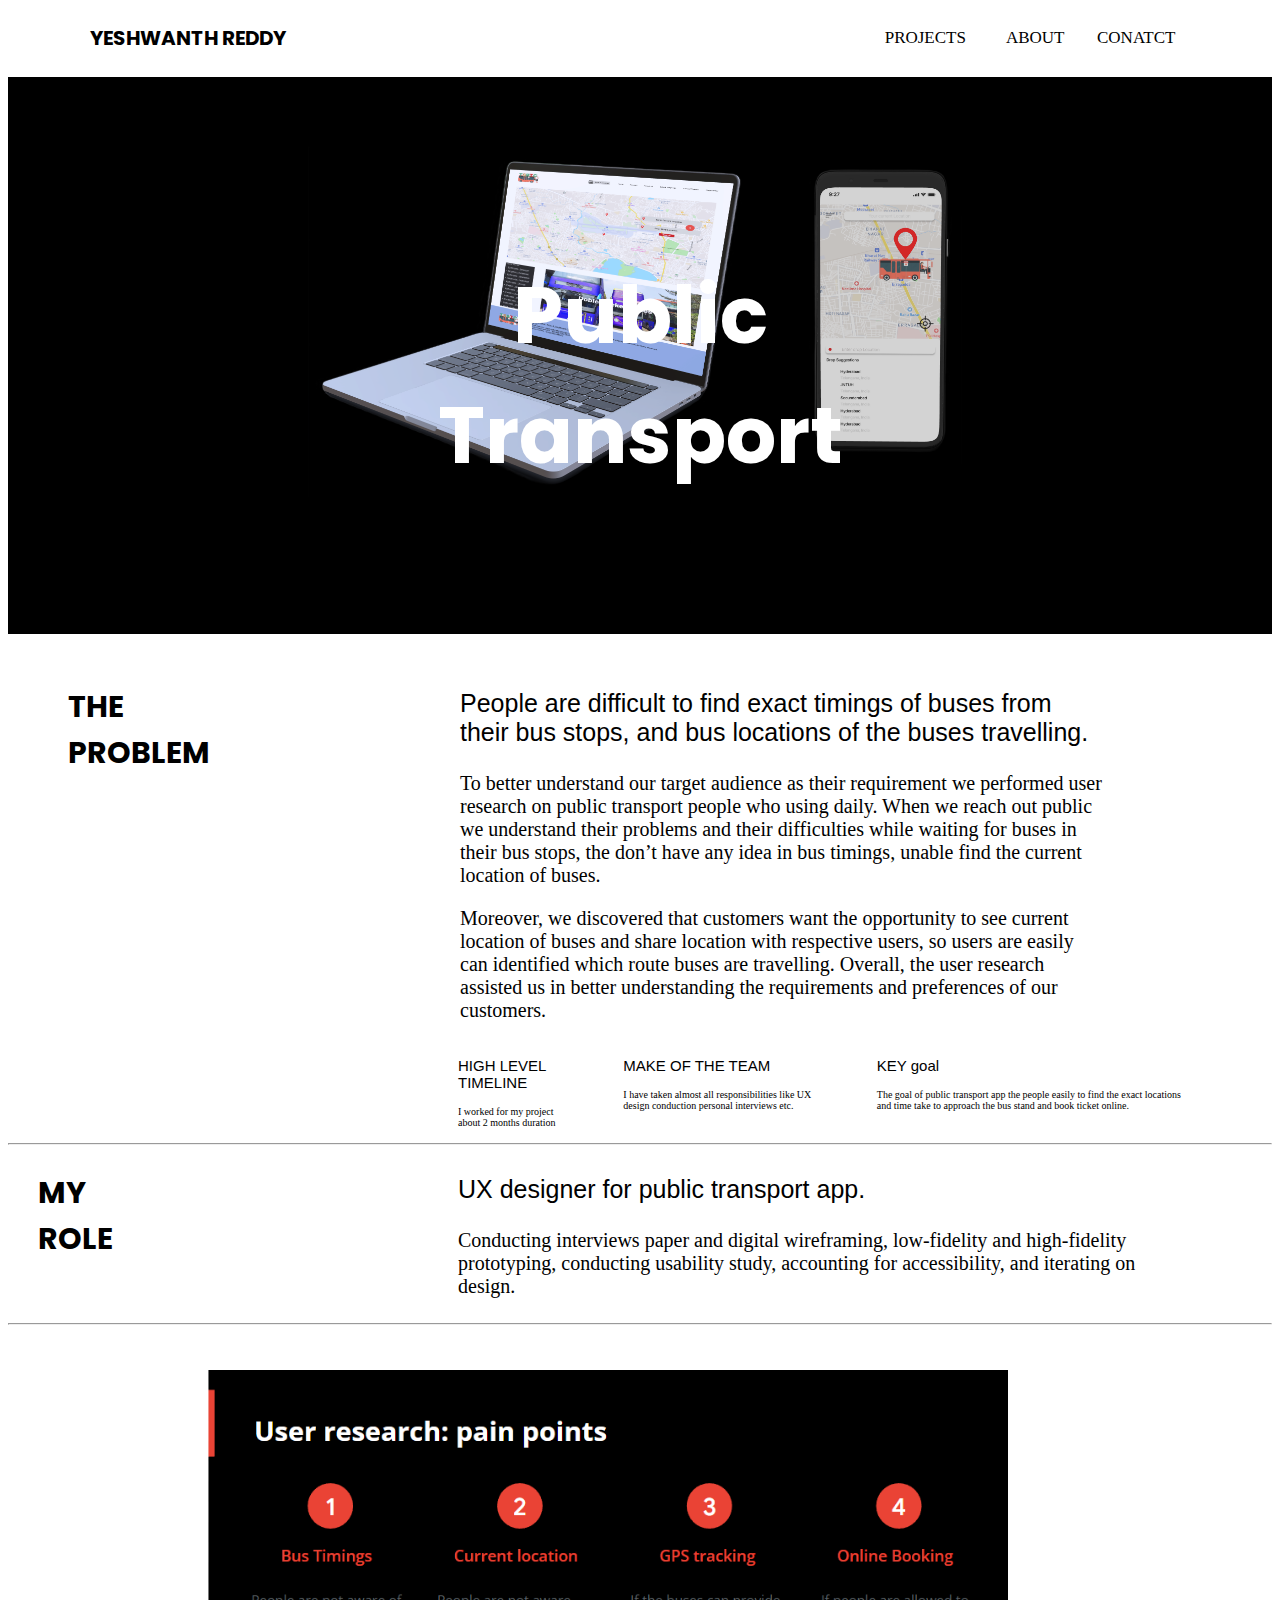
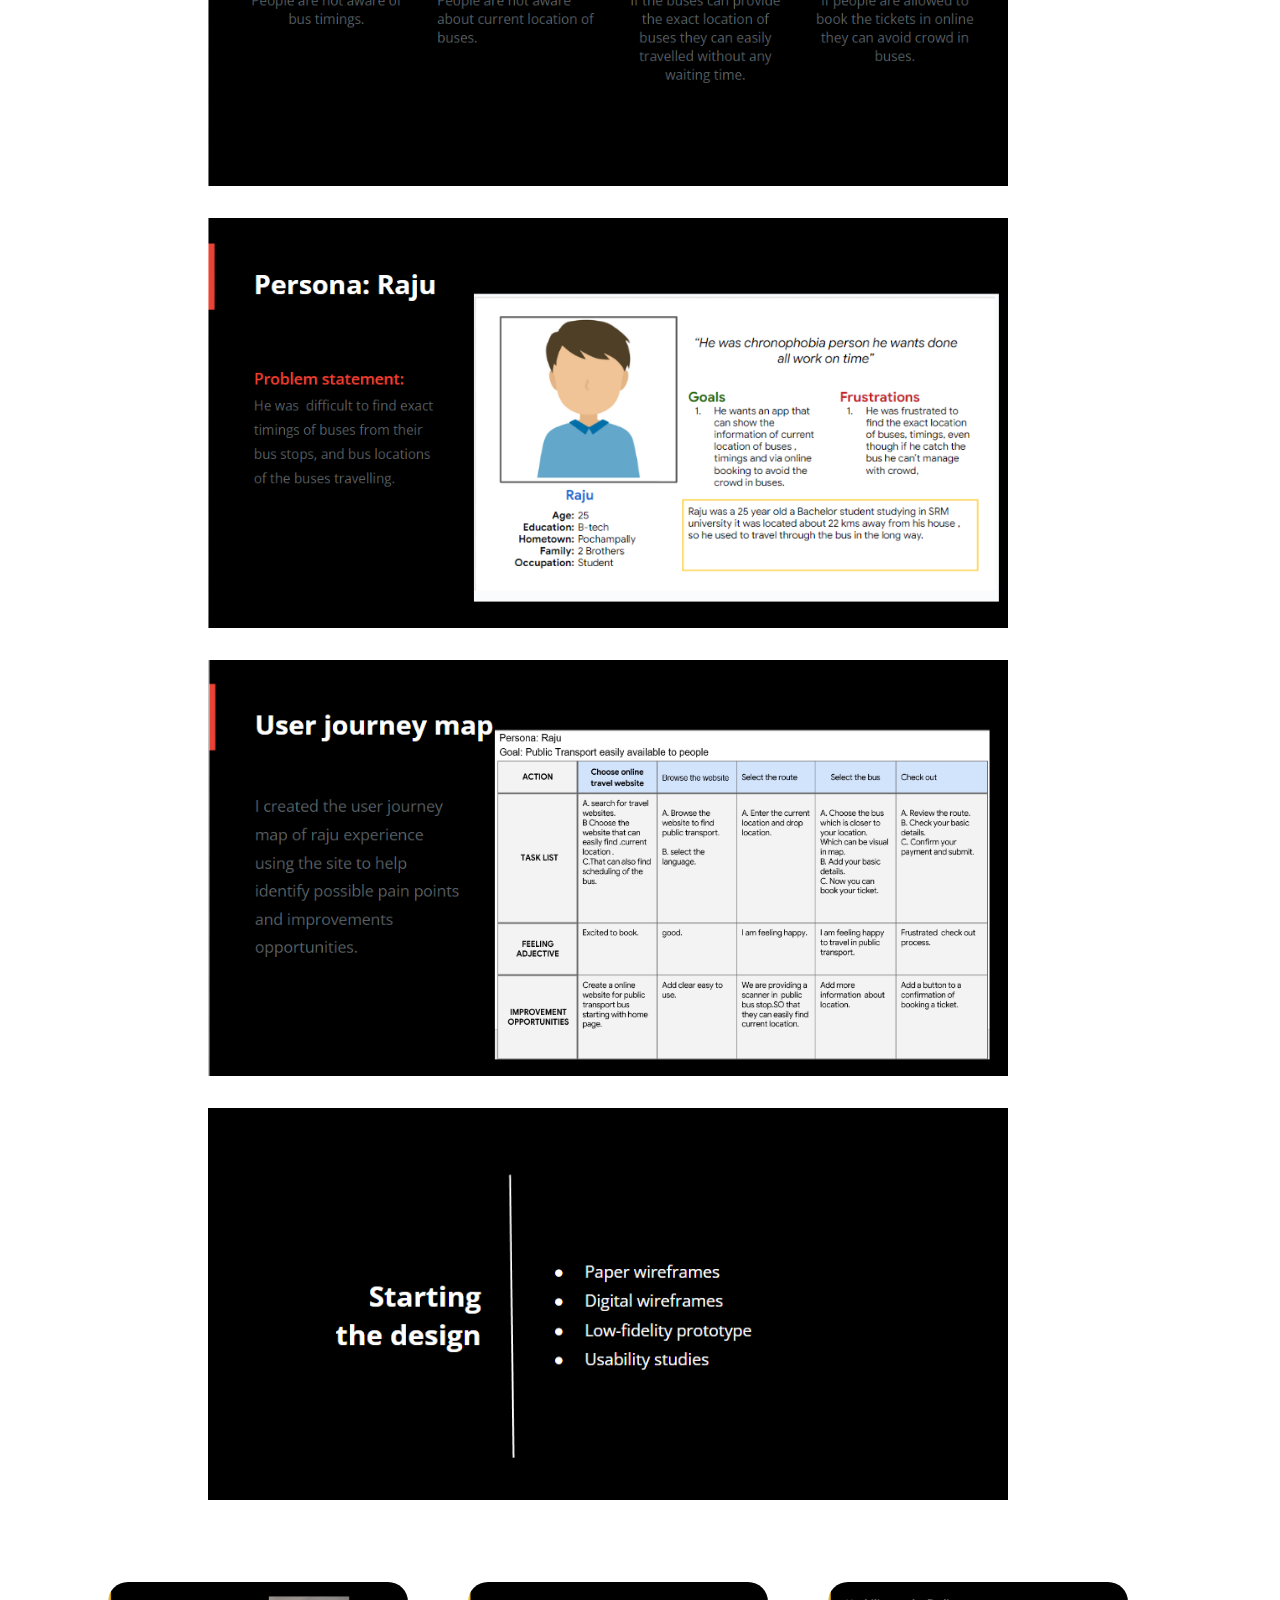
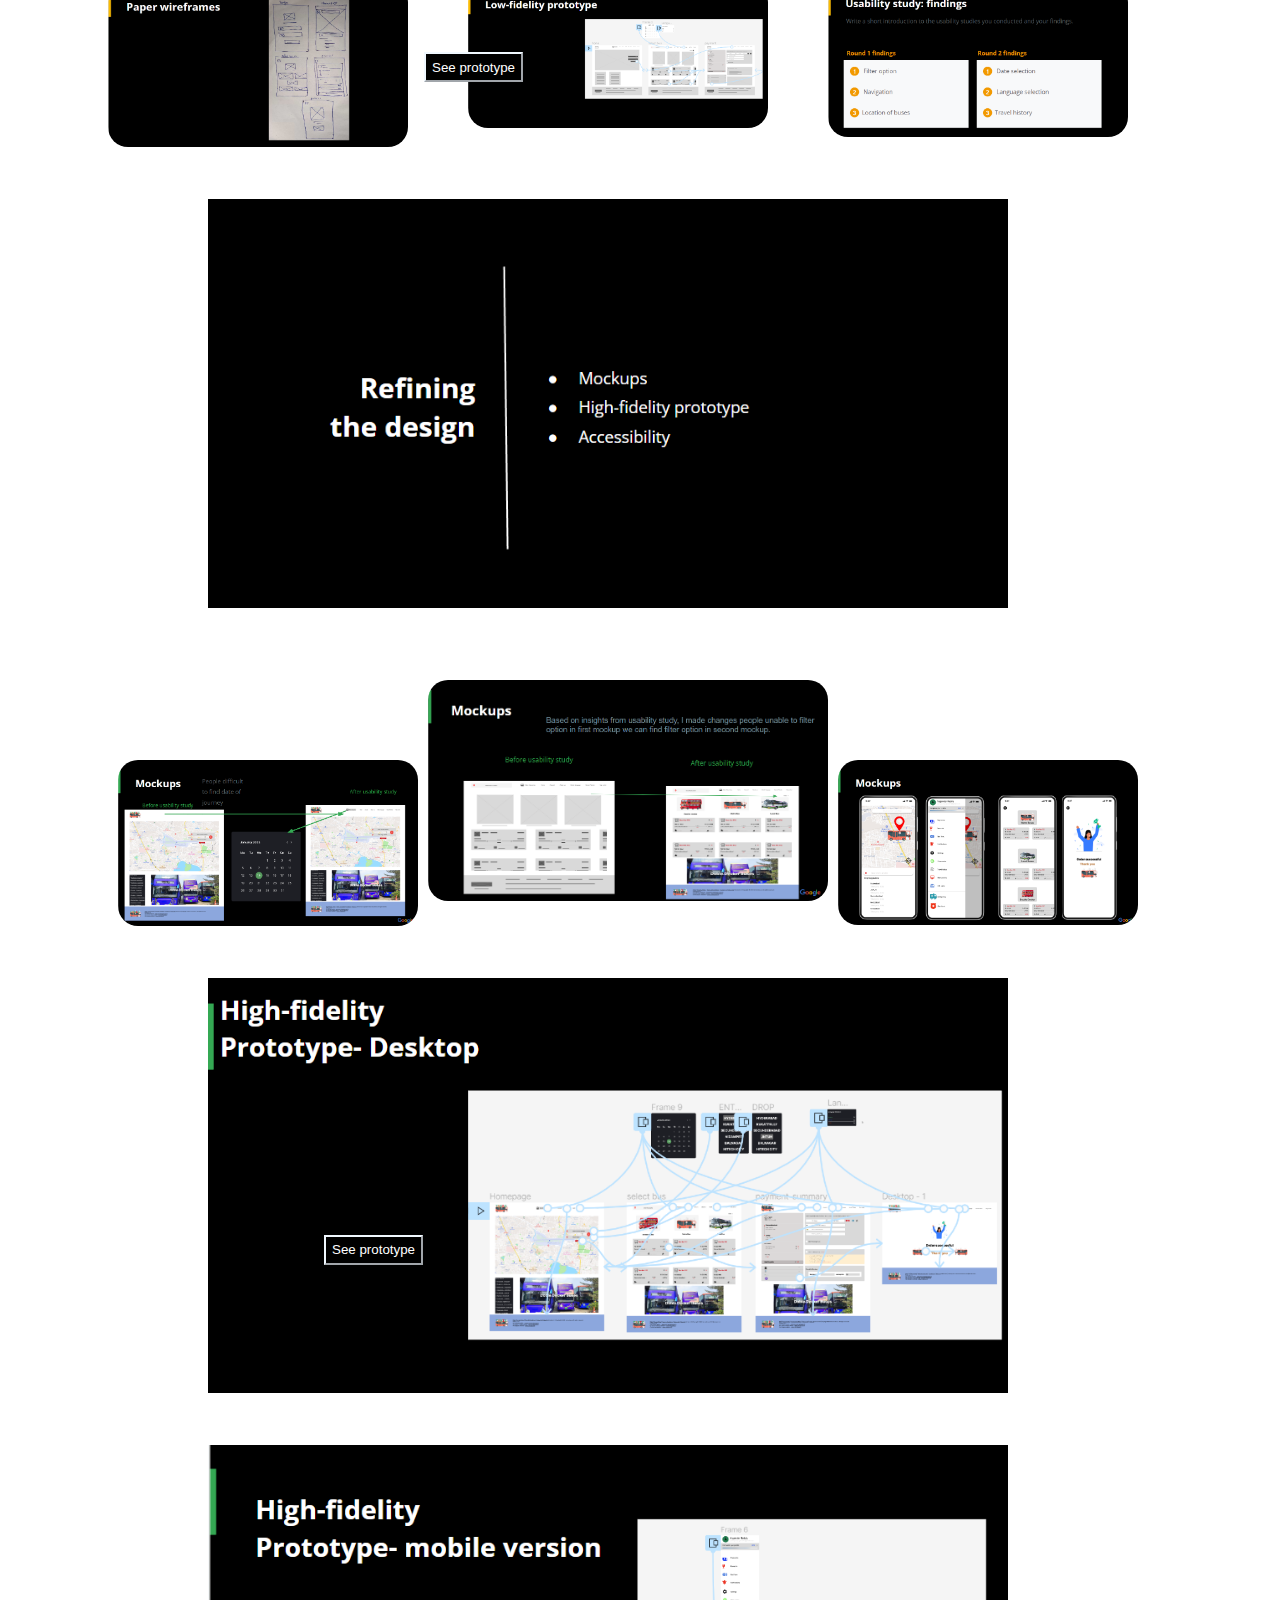
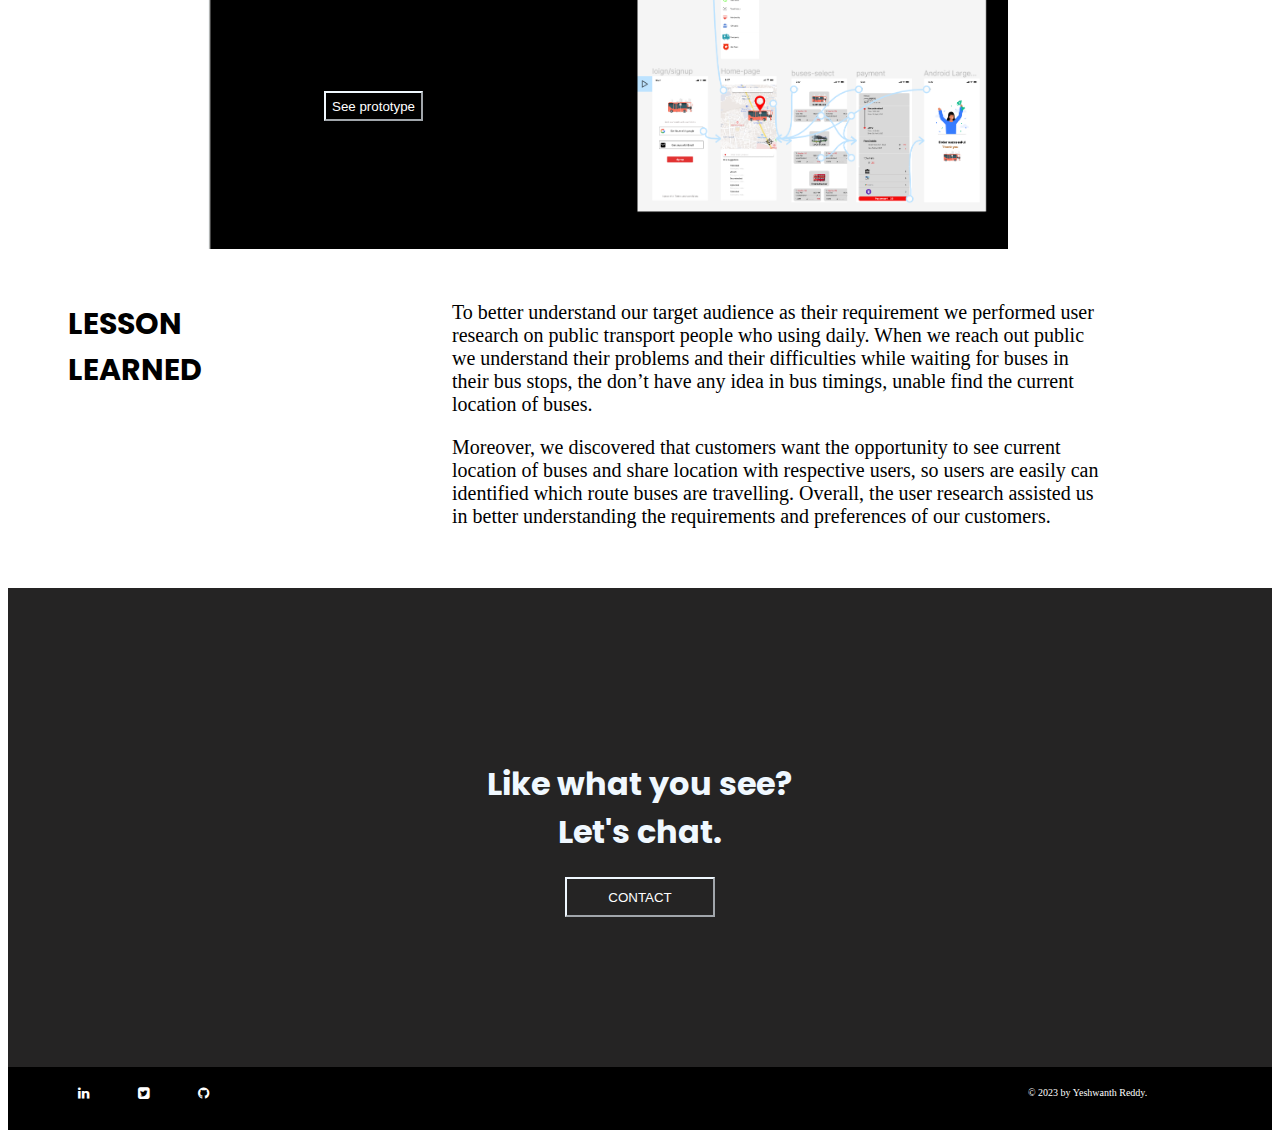
<file: public-transport.html>
<!DOCTYPE html>
<html lang="en">
<head>
    <meta charset="UTF-8">
    <meta http-equiv="X-UA-Compatible" content="IE=edge">
    <meta name="viewport" content="width=device-width, initial-scale=1.0">
    <link rel="stylesheet" href="CSS/styles.css">
    <link rel="preconnect" href="https://fonts.googleapis.com">
<link rel="preconnect" href="https://fonts.gstatic.com" crossorigin>
<link href="https://fonts.googleapis.com/css2?family=Poppins:wght@600&display=swap" rel="stylesheet">
<link rel="stylesheet" href="https://cdnjs.cloudflare.com/ajax/libs/font-awesome/4.7.0/css/font-awesome.min.css">
<script src="https://cdn.jsdelivr.net/npm/bootstrap@5.0.2/dist/js/bootstrap.bundle.min.js" integrity="sha384-MrcW6ZMFYlzcLA8Nl+NtUVF0sA7MsXsP1UyJoMp4YLEuNSfAP+JcXn/tWtIaxVXM" crossorigin="anonymous"></script>
    <title>Yeshwanth Portfolio</title>
</head>
<body>
    <header>
        <h1>YESHWANTH REDDY</h1>
<nav class="navbar">
    <div class="dropdown">
        <a  class="dropbtn" style="display:flex ; position: relative;" href="/#">PROJECTS<i style="display:flex ; position: relative; padding: 0 0.75rem 0 0;line-height: inherit;" class="ri-arrow-down-s-line"></i></a>
        <div class="dropdown-content">
            <a  style="color: #fff;"  href="/movie-ticketing.html">Movie Ticketing</a>
            <a  style="color: #fff;"  href="/public-transport.html">Public Transport</a>
            <a style="color: #fff;"  href="/cpr.html">CPR</a>
          </div>
        </div> 
        <a href="/about.html">ABOUT</a>
        <a class="nav-link" href="#contact">CONATCT</a>
</nav>
</header>
<div class="ticketing">
    <img src="images/public.png" alt="">
    <div class="centered"> <h1>Public Transport</h1></div>
</div>
<div class="problem">
    <div class="description">
        <h1>THE PROBLEM</h1>
  
    <div class="prob">
        <p class="para-1">People are difficult to find exact timings of buses from their bus stops, and bus locations of the buses travelling.</p>
        <p class="para-2">To better understand our target audience as their requirement we performed user 
            research on public transport people who using daily. When we reach out public we understand 
            their problems and their difficulties while waiting for buses in their bus stops, the don’t 
            have any idea in bus timings, unable find the current location of buses.​</p>
        <p class="para-2">Moreover, we discovered that customers want the opportunity to see current location of buses and share location with respective users, so users are easily can identified which route buses are travelling. 
           Overall, the user research assisted us in better understanding the requirements and preferences of our customers.</p>
    </div>
</div>
<div class="roles">
    <div class="role">
        <p class="para-1">HIGH LEVEL TIMELINE</p>
        <p class="para-2">I worked for my project about 2 months duration</p>
    </div>
    <div class="team">
        <p class="para-1">MAKE OF THE TEAM</p>
        <P class="para-2">I have taken almost all responsibilities like UX design conduction personal interviews etc.</P>
    </div>
    <div class="goal">
        <p class="para-1">KEY goal</p>
        <p class="para-2">The goal of public transport app the people easily to find the exact locations and time take to approach the bus stand and book ticket online.</p>
    </div>
</div>
</div>
  </div>
   
  <hr>
  <div class="Roles">
    <h1>MY ROLE</h1>
    <div class="role-1">
        <p class="para-1">
            UX designer for public transport app.
        </p>
        <p class="para-2">
            Conducting interviews paper and digital wireframing, low-fidelity and high-fidelity prototyping, conducting usability study, accounting for accessibility, and iterating on design.
        </p>
    </div>
  </div>
  <hr>
  <div class="userpain-points">
      <img src="images/userpain-public.png" alt="">
  </div>
  <div class="persona">
    <img  src="images/persona-public.png" alt="">
</div>
<div class="user-journey">
    <img src="images/userjourney-public.png" alt="">
  </div>
<div class="paper">
    <img src="images/starting-public.png" alt="">
</div>
<div class="starting">
 <div class="paper-wire">
      <img src="images/paperwire-public.png" alt="">
  </div>
 <div class="low-fi">
         <img src="images/low-fi-public.png" alt="">
     <div class="top-left">
          <button type="button">
            <a href="https://www.figma.com/proto/E5RFwCTWLP9f5zXZhk0iug/public-transport-desktop?page-id=50%3A15641&node-id=50-15642&viewport=205%2C250%2C0.14&scaling=scale-down-width&starting-point-node-id=50%3A15642">See prototype</a>
        </button>
     </div>
 </div>
  <div class="findings">
      <img src="images/findings-public.png" alt="">
   </div>
</div>
<div class="Refining">
    <img src="images/refine-public.png" alt="">
</div>
<div class="mockups">
    <div class="mockup-1">
          <img src="images/mockup1-public.png" alt="">
    </div>
    <div class="mockup-2">
          <img src="images/mockup2-public.png" alt="">
    </div>
    <div class="mockup-3">
            <img src="images/mockup3-public.png" alt="">
    </div>
</div>
<div class="high-fi">
    <img src="images/hifi-des-public.png" alt="">
    <div class="bottom-left">
        <button type="button">
            <a href="https://www.figma.com/proto/E5RFwCTWLP9f5zXZhk0iug/public-transport-desktop?page-id=0%3A1&node-id=1-7&viewport=32%2C137%2C0.11&scaling=scale-down-width&starting-point-node-id=1%3A7">See prototype</a>
        </button>
    </div>
</div>
<div class="high-fi">
    <img src="images/hifi-mob-public.png" alt="">
    <div class="bottom-left">
        <button type="button">
            <a href="https://www.figma.com/proto/E5RFwCTWLP9f5zXZhk0iug/public-transport-desktop?page-id=79%3A698&node-id=79-734&viewport=284%2C206%2C0.18&scaling=scale-down&starting-point-node-id=79%3A699">See prototype</a>
        </button>
    </div>
</div>
<div class="problem">
    <div class="description">
        <h1>LESSON LEARNED</h1>
  
    <div class="prob">
        <p class="para-2">To better understand our target audience as their requirement we performed user 
            research on public transport people who using daily. When we reach out public we understand 
            their problems and their difficulties while waiting for buses in their bus stops, the don’t 
            have any idea in bus timings, unable find the current location of buses.​</p>
        <p class="para-2">Moreover, we discovered that customers want the opportunity to see current location of buses and share location with respective users, so users are easily can identified which route buses are travelling. 
            Overall, the user research assisted us in better understanding the requirements and preferences of our customers.
           </p>
    </div>
</div>
<section id="contact">
<div class="section-connect">
    <h1>Like what you see? <br> Let's chat.</h1>
    <button style="background-color:  rgb(37, 36, 36);" type="button"><a style="text-decoration: none; color: white;" href="mailto:pentapuriyeshwanthreddy@gmail.com">CONTACT</a></button>
</div>
</section>
</body>
<!--footer-->
<footer id="footer">
    <div class="footer">
        <ul>
            <li class="fa-lg"><a href="https://www.linkedin.com/in/yeshwanth-reddy-566728262"><i class="fa fa-linkedin" aria-hidden="true"></i></a></li>
            <li class="fa-lg"><a href="www.twitter.com"><i class="fa fa-twitter-square" aria-hidden="true"></i></a></li>
            <li class="fa-lg"><a href="wwww.github.com"><i class="fa fa-github" aria-hidden="true"></i></a></li>
        </ul>
        <p>© 2023 by Yeshwanth Reddy.</p>
    </div>
    </footer>
</html>
</file>
<file: CSS/styles.css>
@import url(//db.onlinewebfonts.com/c/2167e76f00e569cc11b3665679996380?family=Futura+Light);

* {
    scroll-behavior: smooth;

}

body {
    color: black;
}

html {
    font-size: 62.5%;
    overflow-x: hidden;
    scroll-padding-top: 5rem;
    scroll-behavior: smooth;
}

header h1 {
    font-family: 'Poppins', sans-serif;
}

header {
    position: fixed;
    top: 0;
    left: 0;
    right: 0;
    background: #fff;
    padding: 1rem 7%;
    display: flex;
    align-items: center;
    justify-content: space-between;
    z-index: 1000;

}

header .navbar a {
    text-decoration: none;
    font-size: 1.7rem;
    padding: .5rem 1.5rem;
    color: black;
}

header .navbar a:hover {
    content: icon;
    color: #fff;
    background-color: red;
    transform: translateY(1rem);
}

.dropdown {
    position: relative;
    display: inline-block;
}

.dropdown-content {
    display: none;
    position: absolute;

    min-width: 160px;
    box-shadow: 0px 8px 16px 0px rgba(0, 0, 0, 0.2);
    padding: 12px 16px;
    z-index: 1;
    color: #fff;
}

.dropdown-content a {
    color: #fff;
}

.dropdown:hover .dropdown-content {
    display: block;
    color: #555;
}

header .icons #menu-bars {
    display: none;
}

.section-home {
    background-color: black;
    color: aliceblue;
    margin-top: 4px;
    padding-left: 150px;
    padding-right: 150px;
    padding-bottom: 150px;
    padding-top: 150px;
    font-weight: 900;
    font-size: larger;
    font-family: 'Poppins', sans-serif;
}

.section-2 {
    padding-left: 250px;
    padding-right: 250px;
    padding-top: 50px;
    padding-bottom: 50px;
    font-family: 'Poppins', sans-serif;
    font-size: 25px;
}

.pro-1 {
    background-color: black;
    color: aliceblue;
    display: flex;
    justify-content: space-between;
    padding: 20px 50px 20px 50px;
    margin: 20px 50px 50px 50px;

}

.pro-1 h1 {
    font-family: 'Poppins', sans-serif;
}

.description {
    padding-top: 30px;
    padding-right: 100px;
}

.pro-1 img {
    width: 500px;
}

.pro-1 p {
    font-family: 'Futura Light';
}

button {
    width: 150px;
    height: 40px;
    background-color: black;
    border-color: aliceblue;
    color: white;
}

.roles {
    display: flex;
    justify-content: space-between;

}

.goal {
    padding-left: 5rem;
}

.pro-2 {
    background-color: black;
    color: aliceblue;
    display: flex;
    justify-content: space-between;
    padding: 70px 50px 70px 50px;
    margin: 20px 50px 50px 50px;

}

.pro-2 h1 {
    font-family: 'Poppins', sans-serif;
}

.description {
    padding-top: 30px;
    padding-right: 100px;
    padding-left: 30px;
}

.pro-2 img {
    width: 500px;
    padding-left: 20px;
}

.pro-2 p {
    font-family: 'Futura Light';

}

.pro-3 {
    background-color: black;
    color: aliceblue;
    display: flex;
    justify-content: space-between;
    padding: 70px 50px 70px 50px;
    margin: 10px 50px 50px 50px;

}

.pro-3 h1 {
    font-family: 'Poppins', sans-serif;
}

.description {
    padding-top: 30px;
    padding-right: 100px;

}

.pro-3 img {
    width: 500px;
}

.pro-3 p {
    font-family: 'Futura Light';
}

.section-3 {
    padding-left: 200px;
    padding-right: 100px;
    padding-bottom: 50px;
    text-align: center;
    font-family: 'Poppins', sans-serif;
    font-size: 20px;
}

.work ul {
    list-style: none;
    display: flex;
    justify-content: space-evenly;
}

.work li {
    padding-top: -50rem;
}

.work p {
    font-size: 20px;
}

.work {
    margin-bottom: 60px;
}

.section-about {
    background-color: rgb(15, 15, 15);
    color: aliceblue;
    margin-top: 4px;
    padding-left: 150px;
    padding-right: 150px;
    padding-bottom: 150px;
    padding-top: 150px;
    font-weight: 900;
    font-family: 'Poppins', sans-serif;
    display: flex;
    justify-content: space-between;
}

.section-about img {
    width: 500px;
    height: 500px;
    border-radius: 3rem;

}

.footer {
    list-style: none;
    background-color: black;
    padding-top: 10px;
    padding-bottom: 20px;
    display: flex;
    margin: 0;

}

.footer p {
    color: #fff;
    font-family: 'Futura Light';
    margin-left: 80rem;
}

.footer ul {
    list-style: none;
    display: flex;
}

.footer ul li {
    padding-left: 3rem;
}

.footer i {
    color: #fff;
    width: 30px;
}

.footer img {
    width: 90px;
}

/*case studies*/
.ticketing {
    background-color: black;
}

.ticketing img {
    width: 1000px;
    align-items: center;
    padding-left: 90px;
}

.ticketing {
    position: relative;
    text-align: center;
    color: white;
}

.centered h1 {
    position: absolute;
    top: 50%;
    left: 50%;
    transform: translate(-50%, -50%);
    font-family: 'Poppins', sans-serif;
    font-size: 80px;
}


.problem .description {
    display: flex;
    justify-content: space-between;
}

.problem .description h1 {
    font-family: 'Poppins', sans-serif;
    margin-left: 30px;
    font-size: 30px;
}

.problem .prob p {
    margin-left: 250px;
    margin-right: 40px;

}

.problem .prob .para-1 {
    font-family: 'Futura PT', sans-serif;
    font-size: 25px;
}

.problem .prob .para-2 {
    font-family: "Futura Light";
    font-size: 20px;
}

.problem .role {
    margin-left: 450px;
}

.problem .role .para-1 {
    font-family: 'Futura PT', sans-serif;
    font-size: 15px;
}

.problem .role .para-2 {
    font-family: 'Futura Light';
    font-size: 10px;
}

.problem .goal {
    margin-right: 40px;
    padding-right: 40px;
}

.problem .goal .para-1 {
    font-family: 'Futura PT', sans-serif;
    font-size: 15px;
}

.problem .goal .para-2 {
    font-family: 'Futura Light';
    font-size: 10px;
}

.problem .team {
    margin-left: 55px;
}

.problem .team .para-1 {
    font-family: 'Futura PT', sans-serif;
    font-size: 15px;
}

.problem .team .para-2 {
    font-family: 'Futura Light';
    font-size: 10px;
}

.Roles {
    display: flex;
    justify-content: space-between;
}

.Roles h1 {
    font-family: 'Poppins', sans-serif;
    margin-left: 30px;
    font-size: 30px;
}

.Roles .role-1 {
    margin-left: 250px;
    margin-right: 40px;
}

.Roles .role-1 .para-1 {
    font-family: 'Futura PT', sans-serif;
    font-size: 25px;
}

.Roles .role-1 .para-2 {
    font-family: 'Futura Light';
    font-size: 20px;
}

.Roles .role-1 p {
    margin-left: 95px;
    margin-right: 40px;
}

.userpain-points img {
    margin-left: 200px;
    margin-top: 40px;
    width: 800px;
}

.persona img {
    margin-left: 200px;
    margin-top: 30px;
    width: 800px;
}

.user-journey img {
    margin-left: 200px;
    margin-top: 30px;
    width: 800px;
}

.paper img {
    margin-left: 200px;
    margin-top: 30px;
    width: 800px;
}

.paper-wire img {
    margin-left: 100px;
    margin-top: 30px;
    width: 300px;
    border-radius: 2rem;
}

.low-fi img {
    margin-left: 60px;
    margin-top: 30px;
    width: 300px;
    border-radius: 2rem;
}

.findings img {
    margin-left: 60px;
    margin-top: 30px;
    width: 300px;
    border-radius: 2rem;
}

.starting {
    display: flex;
    margin-right: 150px;
    margin-top: 50px;
}

.Refining img {
    margin-left: 200px;
    margin-top: 50px;
    width: 800px;
}

.mockups {
    display: flex;
    margin-right: 200px;
    margin-top: 50px;
    margin-left: 10px;

}

.mockup-1 img {
    margin-left: 100px;
    margin-top: 100px;
    width: 300px;
    border-radius: 2rem;
}

.mockup-2 img {
    margin-left: 10px;
    margin-top: 20px;
    width: 400px;
    border-radius: 2rem;
}

.mockup-3 img {
    margin-left: 10px;
    margin-top: 100px;
    width: 300px;
    border-radius: 2rem;
}

.high-fi img {
    margin-left: 200px;
    margin-top: 50px;
    width: 800px;
}

.section-connect {
    background-color: rgb(37, 36, 36);
    color: aliceblue;
    margin-top: 40px;
    padding-left: 150px;
    padding-right: 150px;
    padding-bottom: 150px;
    padding-top: 150px;
    font-weight: 900;
    font-size: larger;
    font-family: 'Poppins', sans-serif;
    text-align: center;
}

.section-connect h1 {
    font-size: xx-large;
}

.section-about .description p {
    font-family: 'Futura Light';
}

.working {
    display: flex;
    margin-left: 100px;
    padding-right: 250px;

}

.description {
    font-family: 'Poppins', sans-serif;
    margin-right: 3rem;
}

.experience p {
    font-family: 'Futura Light';
}

.experience {
    margin-top: 4rem;
    padding: 0 200px 20px 20px;
    margin-left: 40px;
}

/* left */
.starting .low-fi .top-left {
    position: absolute;
    top: 100px;
    left: 16px;
}

.low-fi {
    position: relative;
    text-align: center;
    color: white;
}

.low-fi button {
    width: 100%;
    height: 30px;
}

.low-fi a {
    color: #fff;
    text-decoration: none;
}

.high-fi .bottom-left {
    position: absolute;
    bottom: 80px;
    left: 16px;
    margin-left: 30rem;
    margin-bottom: 50px;
}

.high-fi {
    position: relative;
    color: white;
}

.high-fi button {
    width: 100%;
    height: 30px;
}

.high-fi a {
    color: #fff;
    text-decoration: none;
}

/*animation*/
.centered h1 {
    animation: color-change 5s infinite;
}

@keyframes color-change {
    0% {
        color: red;
    }

    25% {
        color: orange;
    }

    50% {
        color: rgb(0, 0, 0);
    }

    75% {
        color: rgb(238, 238, 238);
    }

    100% {
        color: rgb(7, 110, 135);
    }
}

.work img {
    width: 200px;
}
</file>
